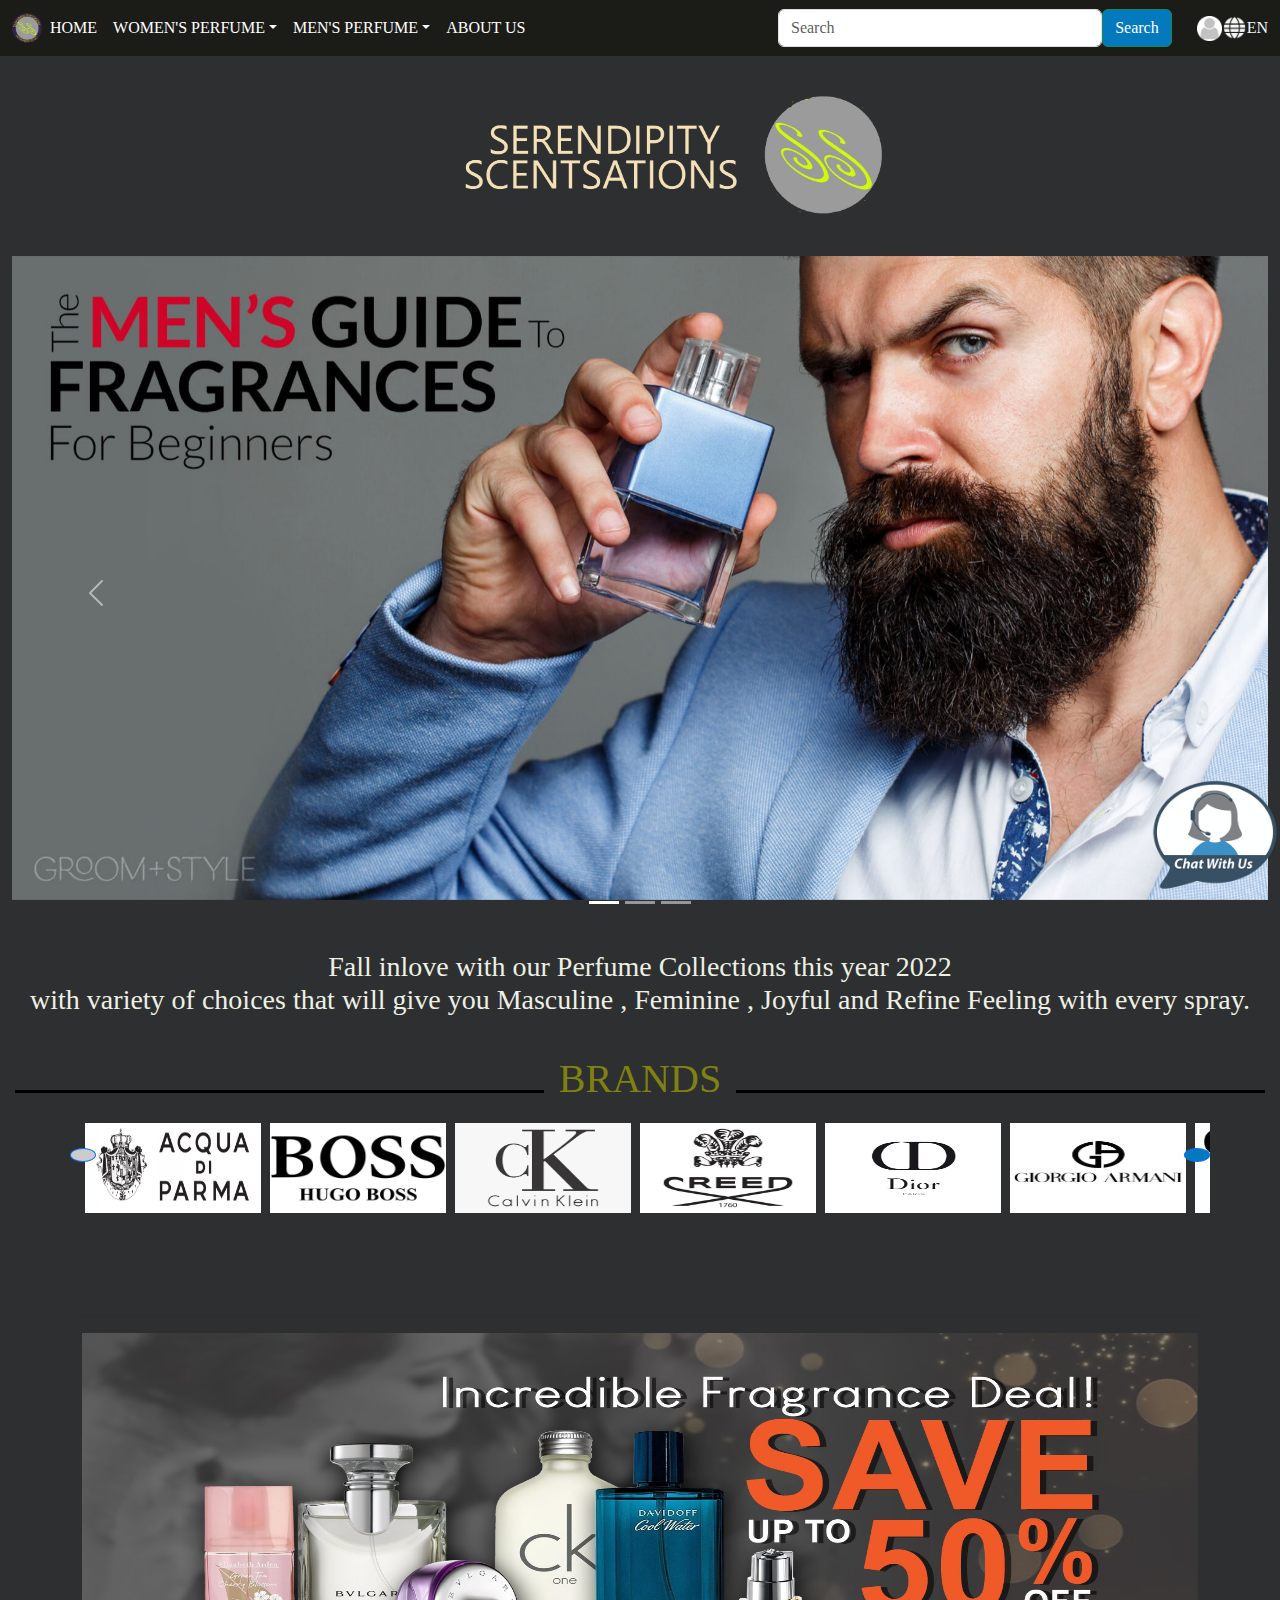
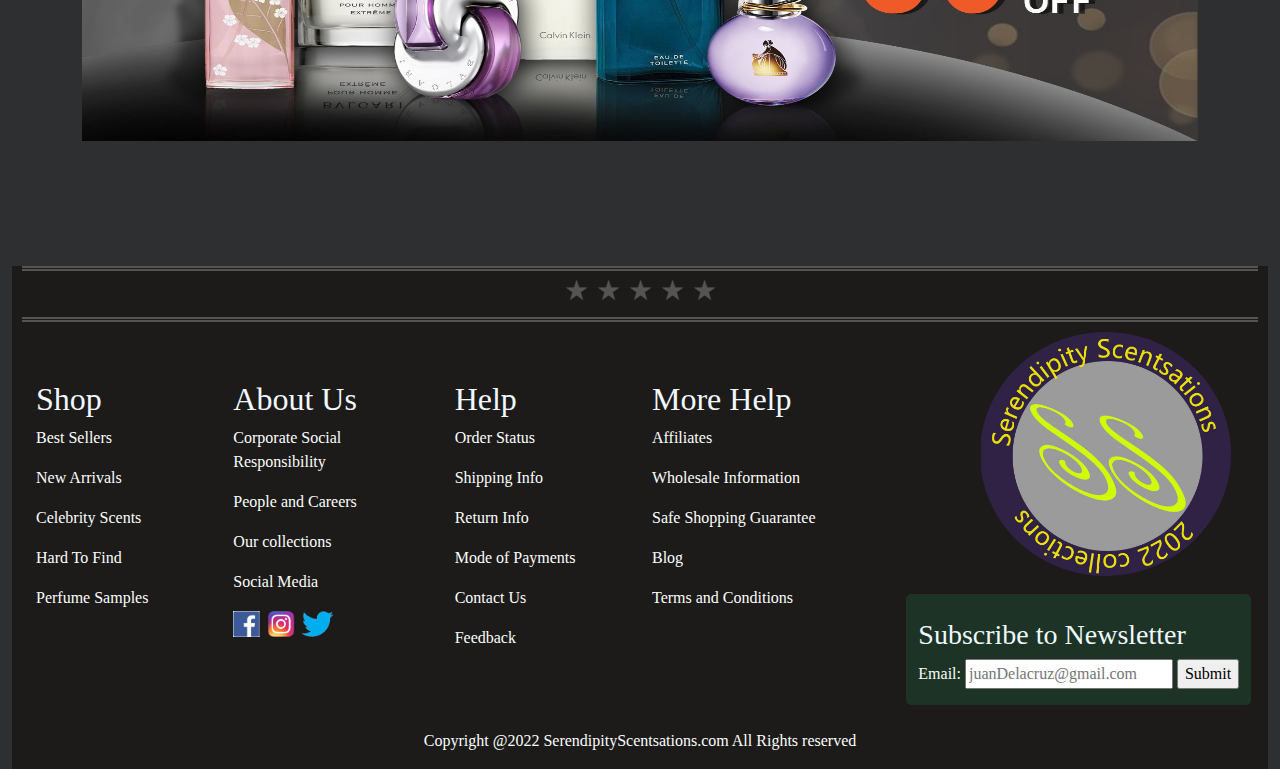
<file: index.html>
<!DOCTYPE html>
<html lang="en">
  <head>
    <meta charset="UTF-8" />
    <meta http-equiv="X-UA-Compatible" content="IE=edge" />
    <meta name="viewport" content="width=device-width,initial-scale=1.0" />
    <link rel="stylesheet" href="https://cdn.jsdelivr.net/npm/bootstrap@5.2.0/dist/css/bootstrap.min.css" />
    <link rel="icon" type="image/x-icon" href="main/pink.png" />
    <link rel="stylesheet" href="css/main.css">
    <link rel="stylesheet" href="css/mcarousel.css">
    <script src="https://ajax.googleapis.com/ajax/libs/jquery/3.6.0/jquery.min.js"></script>
    <script src="https://cdn.jsdelivr.net/npm/bootstrap@5.2.1/dist/js/bootstrap.bundle.min.js"></script>
    <script src="multicarousel.js"></script>
    <title>Serendipity Scentsations</title>
  </head>
  <body>
    <div>
      <nav class="navbar navbar-expand-lg navbar-light ">
        <div class="container-fluid">
          <a class="=navbar-brand">
            <img class="brandlogo" src="main/frontlogo.png" alt="brand">
          </a>
          <button class="navbar-toggler" type="button" data-bs-toggle="collapse" data-bs-target="#navbar-supported-content">
            <span class="#navbar-toggler-icon"></span>
          </button>
          <div class="collapse navbar-collapse" id="navbar-supported-content">
            <ul class="navbar-nav me-auto">
              <li class="new-item">
                <a class="nav-link">HOME</a>
              </li>
              <li class="nav-item dropdown">
                <a class="nav-link dropdown-toggle" href="#" id="navbar-dropdown" role="button" data-bs-toggle="dropdown">WOMEN'S PERFUME</a>
                <ul class="dropdown-menu">
                  <a class="dropdown-menu-item" href="women.html">Women's Perfume</a>
                </ul>
              </li>
              <li class="nav-item dropdown">
                <a class="nav-link dropdown-toggle" href="#" id="navbar-dropdown" role="button" data-bs-toggle="dropdown">MEN'S PERFUME</a>
                <ul class="dropdown-menu">
                  <a class="dropdown-menu-item" href="men.html">Men's Perfume</a>
                </ul>
              </li>
              <li class="nav-item active">
                <a class="nav-link" href="about.html">ABOUT US</a>
              </li>
            </ul>
            </ul>
          </div>
          <form class="d-flex col-lg-4 col-6">
            <input class="form-control" type="search" placeholder="Search" />
            <button class="btn btn-outline-success" type="submit"> Search </button>
          </form>
          <div>
            <img src="icon/login.png" width="25px">
          </div>
          <div>
            <img src="icon/lang.png" width="25px">
          </div>
          <div class="lang">
            <p2>EN</p2>
          </div>
        </div>
      </nav>
    </div>
    <div>
      <div class="container">
        <div class="row">
          <div class="col-lg-4"></div>
          <div class="col-lg-5">
            <img class="logo" src="main/L.png" alt="image">
          </div>
          <div class="col-lg-3"></div>
        </div>
      </div>
    </div>
    <div class="container-fluid pt-4">
      <div class="row">
        <div id="carousel-captions" class="carousel slide carousel-fade" data-bs-interval="3500" data-bs-ride="carousel">
          <div class="carousel-indicators">
            <button type="button" data-bs-target="#carousel-captions" data-bs-slide-to="0" class="active"></button>
            <button type="button" data-bs-target="#carousel-captions" data-bs-slide-to="1"></button>
            <button type="button" data-bs-target="#carousel-captions" data-bs-slide-to="2"></button>
          </div>
          <div class="carousel-inner">
            <div class="carousel-item active">
              <img class="c1" src="carousel/Banner3.jpg" alt="image" class="d-block w-100" />
            </div>
            <div class="carousel-item">
              <img class="c2" src="carousel/Gucci.jpg" alt="Gucci" class="d-block w-100" />
            </div>
            <div class="carousel-item">
              <img class="c3" src="carousel/Sauvage.png" alt="Sauvage" class="d-block w-100" />
            </div>
          </div>
          <button class="carousel-control-prev" type="button" data-bs-target="#carousel-captions" data-bs-slide="prev">
            <span class="carousel-control-prev-icon"></span>
            <span class="visually-hidden">Previous</span>
          </button>
          <button class="carousel-control-next" type="button" data-bs-target="#carousel-captions" data-bs-slide="next">
            <span class="carouse-control-next-icon"></span>
            <span class="visually-hidden">Next</span>
          </button>
        </div>
      </div>
    </div>
    <div>
      <h3 class="intro">Fall inlove with our Perfume Collections this year 2022 <br> with variety of choices that will give you Masculine , Feminine , Joyful and Refine Feeling with every spray. </h3>
    </div>
    <div class="hr-theme-slash-2">
      <div class="hr-line"></div>
      <div class="hr-icon">
        <h1 class="material-icons">BRANDS</h1>
      </div>
      <div class="hr-line"></div>
    </div>
    <div class="container">
      <div class="row">
        <div class="MultiCarousel" data-items="1,3,5,6" data-slide="1" id="MultiCarousel" data-interval="3500">
          <div class="MultiCarousel-inner">
            <div class="item">
              <img class="brand" src="brand/1.jpg" />
            </div>
            <div class="item">
              <img class="brand" src="brand/2.jpg" />
            </div>
            <div class="item">
              <img class="brand" src="brand/3.png" />
            </div>
            <div class="item">
              <img class="brand" src="brand/4.jpg" />
            </div>
            <div class="item">
              <img class="brand" src="brand/5.png" />
            </div>
            <div class="item">
              <img class="brand" src="brand/6.jpg" />
            </div>
            <div class="item">
              <img class="brand" src="brand/7.jpeg" />
            </div>
            <div class="item">
              <img class="brand" src="brand/8.jpg" />
            </div>
            <div class="item">
              <img class="brand" src="brand/9.png" />
            </div>
          </div>
          <button class="btn btn-primary leftLst"></button>
          <button class="btn btn-primary rightLst"></button>
        </div>
      </div>
      <div class="row">
        <div class="col-md-12 text-center">
          <br />
          <br />
          <br />
          <hr />
          <img class="deals" src="main/Deals.jpg" alt="image">
        </div>
      </div>
    </div>
    <div class="index">
      <a href="#">
        <img id="foo" src="icon/chat.png" width="130px">
      </a>
    </div>
    <footer>
      <div class="container-fluid">
        <div class="row">
          <div class="col-lg-12">
            <div class="tablefooter table-bordered">
              <div class="green-bg">
                <hr class="divider">
              </div>
              <div class="container-fluid">
                <div class="row">
                  <div class="col-lg-2 pt-5 p-4">
                    <h2>Shop </h2>
                    <p> Best Sellers </br>
                    </p>
                    <p> New Arrivals </br>
                    </p>
                    <p> Celebrity Scents </br>
                    </p>
                    <p> Hard To Find </br>
                    </p>
                    <p> Perfume Samples </br>
                    </p>
                  </div>
                  <div class="col-lg-2 pt-5">
                    <h2>About Us</h2>
                    <p> Corporate Social Responsibility </br>
                    </p>
                    <p> People and Careers </br>
                    </p>
                    <p> Our collections </br>
                    </p>
                    <p> Social Media </br>
                    </p>
                    <img src="icon/social.png" width="100px">
                  </div>
                  <div class="col-lg-2 pt-5 p-4">
                    <h2>Help</h2>
                    <p> Order Status </br>
                    </p>
                    <p> Shipping Info </br>
                    </p>
                    <p> Return Info </br>
                    </p>
                    <p> Mode of Payments </br>
                    </p>
                    <p> Contact Us </br>
                    </p>
                    <p> Feedback </br>
                    </p>
                  </div>
                  <div class="col-lg-2 pt-5">
                    <h2>More Help</h2>
                    <p> Affiliates </br>
                    </p>
                    <p> Wholesale Information </br>
                    </p>
                    <p> Safe Shopping Guarantee </br>
                    </p>
                    <p>Blog </br>
                    </p>
                    <p> Terms and Conditions </br>
                    </p>
                  </div>
                  <div class="col-lg-4 pb-4">
                    <img class="footerlogo" src="main/frontlogo.png" alt="image">
                    <div class="container-fluid">
                      <div class="row">
                        <div class="tablenewsletter table-bordered mt-3 ">
                          <div class="col-lg-12 pt-4 ">
                            <h3 class="sub">Subscribe to Newsletter</h3>
                            <form class="newsletter">
                              <p>Email: <input type="text" name="email" placeholder="juanDelacruz@gmail.com">
                                <input type="submit" name="submit" accept="submit" />
                                <br />
                              </p>
                            </form>
                          </div>
                        </div>
                      </div>
                    </div>
                  </div>
                  <p class="footer">Copyright @2022 SerendipityScentsations.com All Rights reserved</p>
                </div>
              </div>
            </div>
          </div>
        </div>
      </div>
    </footer>
  </body>
</html>
</file>
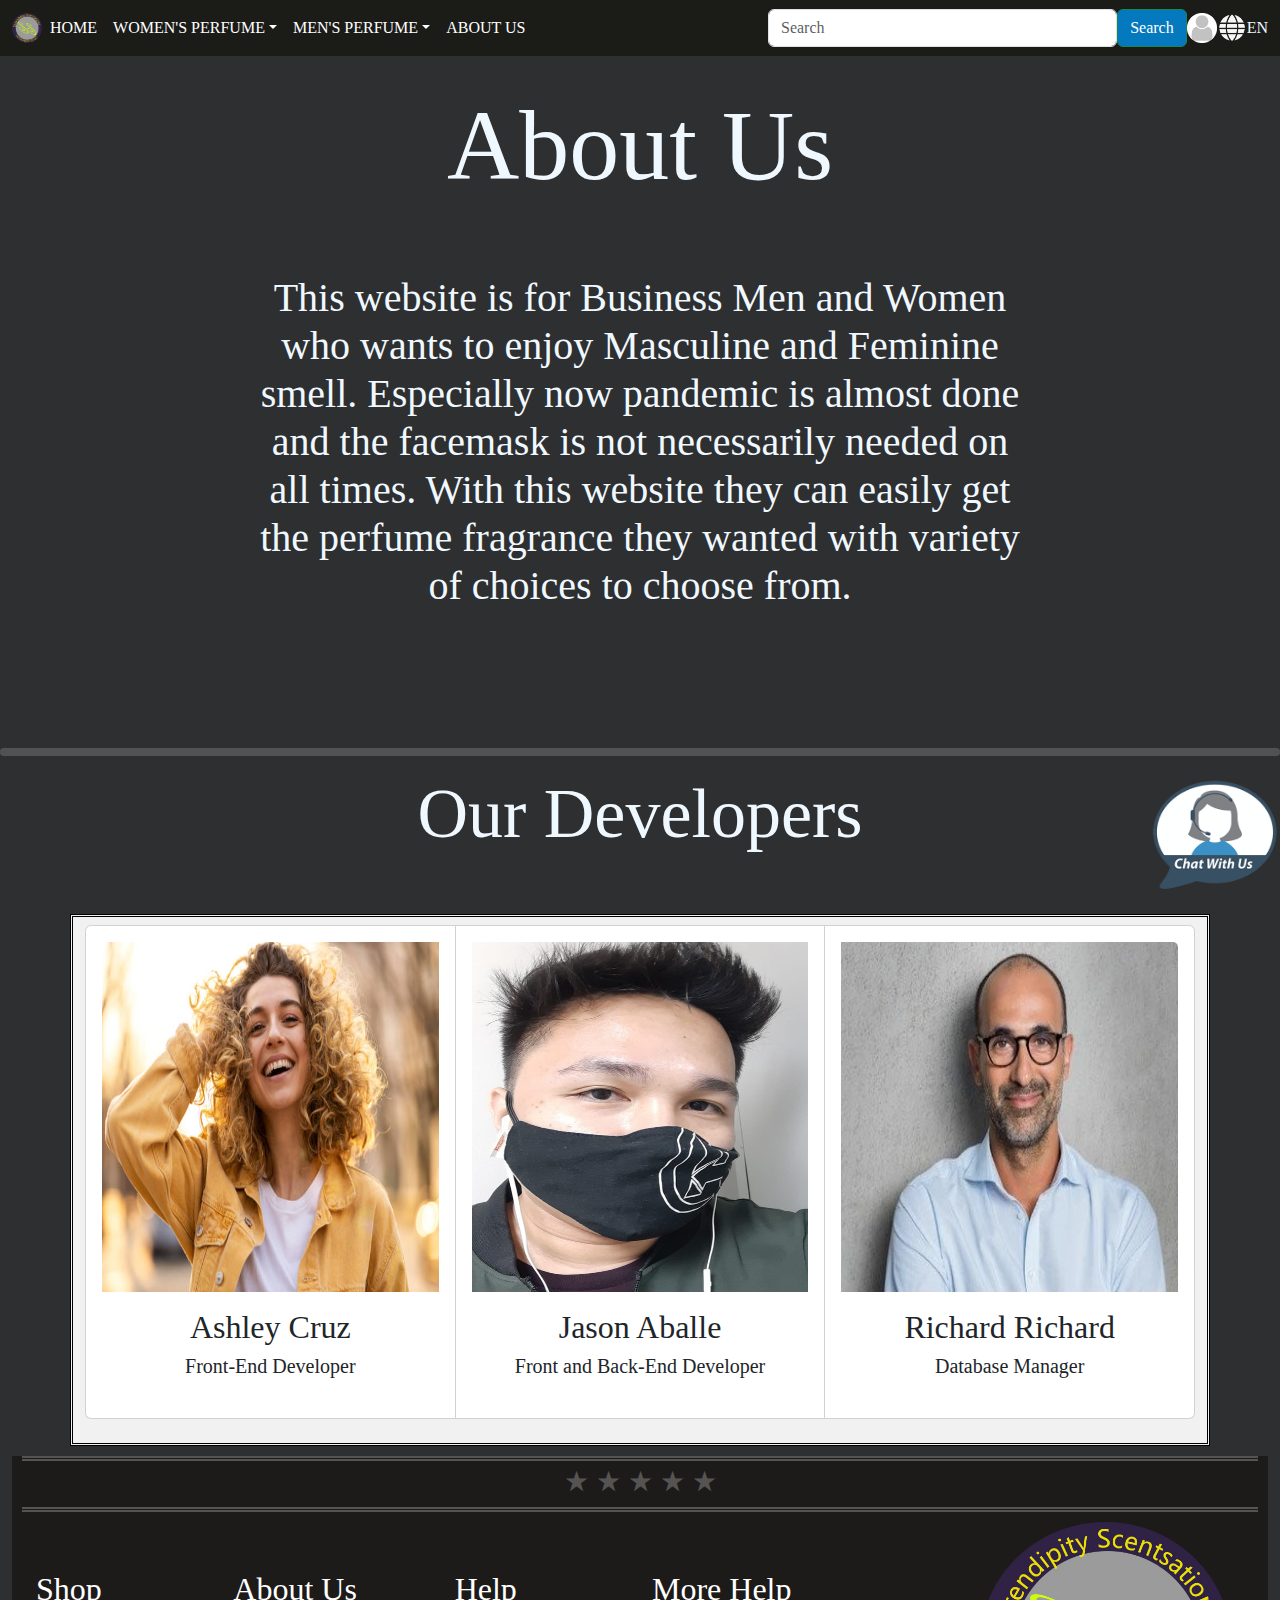
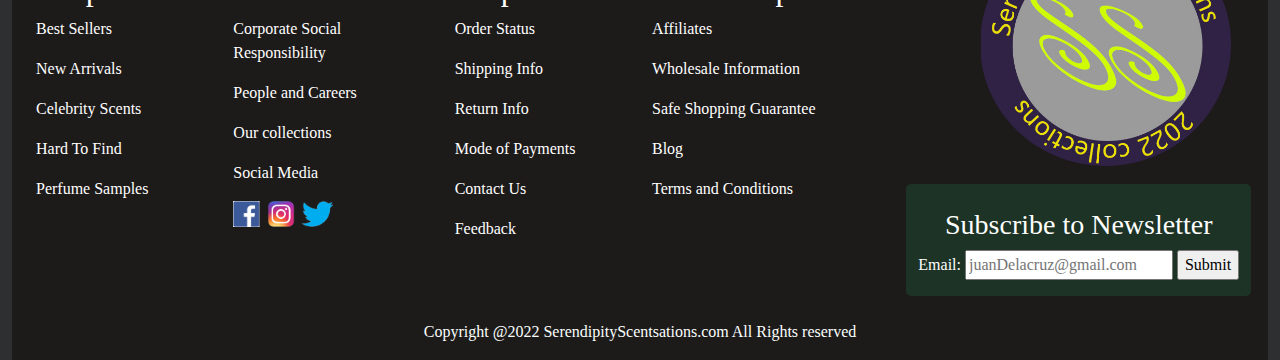
<file: about.html>
<!DOCTYPE html>
<html lang="en">
  <head>
    <meta charset="UTF-8" />
    <meta http-equiv="X-UA-Compatible" content="IE=edge" />
    <meta name="viewport" content="width=device-width,initial-scale=1.0" />
    <link rel="stylesheet" href="https://cdn.jsdelivr.net/npm/bootstrap@5.2.0/dist/css/bootstrap.min.css" />
    <link rel="icon" type="image/x-icon" href="main/pink.png" />
    <link rel="stylesheet" href="css/about.css">
    <script src="https://ajax.googleapis.com/ajax/libs/jquery/3.6.0/jquery.min.js"></script>
    <script src="https://cdn.jsdelivr.net/npm/bootstrap@5.2.1/dist/js/bootstrap.bundle.min.js"></script>
    <script src="multicarousel.js"></script>
    <title>About Us</title>
  </head>
  <body>
    <div>
      <nav class="navbar navbar-expand-lg navbar-light ">
        <div class="container-fluid">
          <a class="=navbar-brand">
            <img class="brandlogo" src="main/frontlogo.png" alt="brand">
          </a>
          <button class="navbar-toggler" type="button" data-bs-toggle="collapse" data-bs-target="#navbar-supported-content">
            <span class="#navbar-toggler-icon"></span>
          </button>
          <div class="collapse navbar-collapse" id="navbar-supported-content">
            <ul class="navbar-nav me-auto">
              <li class="new-item">
                <a class="nav-link" href="index.html">HOME</a>
              </li>
              <li class="nav-item dropdown">
                <a class="nav-link dropdown-toggle" href="#" id="navbar-dropdown" role="button" data-bs-toggle="dropdown">WOMEN'S PERFUME</a>
                <ul class="dropdown-menu">
                  <a class="dropdown-menu-item" href="women.html">Women's Perfume</a>
                </ul>
              </li>
              <li class="nav-item dropdown">
                <a class="nav-link dropdown-toggle" href="#" id="navbar-dropdown" role="button" data-bs-toggle="dropdown">MEN'S PERFUME</a>
                <ul class="dropdown-menu">
                  <a class="dropdown-menu-item" href="men.html">Men's Perfume</a>
                </ul>
              </li>
              <li class="nav-item active">
                <a class="nav-link" href="about.html">ABOUT US</a>
              </li>
            </ul>
          </div>
          <form class="d-flex col-lg-4 col-6">
            <input class="form-control" type="search" placeholder="Search" />
            <button class="btn btn-outline-success" type="submit"> Search </button>
          </form>
          <div>
            <img src="icon/login.png" width="30px">
          </div>
          <div>
            <img src="icon/lang.png" width="30px">
          </div>
          <div class="lang">
            <p2>EN</p2>
          </div>
        </div>
      </nav>
    </div>
    <div class="container-fluid">
      <div class="row">
        <div class="col-12">
          <h1 class="aboutus">About Us</h1>
      </div>
    </div>
      <div class="row">
        <div class="col-2"></div>
        <div class="col-lg-8">
          <h1 class="defineaboutus">This website is for Business Men and Women who wants to enjoy Masculine and Feminine smell. Especially now pandemic is almost done and the facemask is not necessarily needed on all times.
            With this website they can easily get the perfume fragrance they wanted with variety of choices to choose from.
          </h1>
        </div>
        <div class="col-lg-2"></div>
      </div>
    </div>
    <div>
      <a href="#">
        <img id="foo" src="icon/chat.png" width="130px">
      </a>
    </div>
    <div>
      <hr class="rounded">
      <h1 class="developers">Our Developers</h1>
    </div> 
    <div class="container pt-2 pb-4 text-black width:100% " ;>
      <div class="row">
        <div class="card-group">
          <div class="card">
            <img class="card-img-top" src="about/ashley.jpg" alt="Card image cap">
            <div class="card-body">
              <h2 class="card-title">Ashley Cruz</h2>
              <h5>Front-End Developer</h5>
            </div>
          </div>
          <div class="card">
            <img class="card-img-top" src="about/jason.jpg" alt="Card image cap">
            <div class="card-body">
              <h2 class="card-title">Jason Aballe</h2>
              <h5>Front and Back-End Developer</h5>
            </div>
          </div>
          <div class="card">
            <img class="card-img-top" src="about/richard.jpg" alt="Card image cap">
            <div class="card-body">
              <h2 class="card-title">Richard Richard</h2>
              <h5>Database Manager</h5>
            </div>
          </div>
        </div>
      </div>
    </div>
    <footer>
      <div class="container-fluid">
        <div class="row">
          <div class="col-lg-12">
            <div class="tablefooter table-bordered">
              <div class="green-bg">
                <hr class="divider">
              </div>
              <div class="container-fluid">
                <div class="row">
                  <div class="col-lg-2 pt-5 p-4">
                    <h2>Shop </h2>
                    <p> Best Sellers </br>
                    </p>
                    <p> New Arrivals </br>
                    </p>
                    <p> Celebrity Scents </br>
                    </p>
                    <p> Hard To Find </br>
                    </p>
                    <p> Perfume Samples </br>
                    </p>
                  </div>
                  <div class="col-lg-2 pt-5">
                    <h2>About Us</h2>
                    <p> Corporate Social Responsibility </br>
                    </p>
                    <p> People and Careers </br>
                    </p>
                    <p> Our collections </br>
                    </p>
                    <p> Social Media </br>
                    </p>
                    <img src="icon/social.png" width="100px">
                  </div>
                  <div class="col-lg-2 pt-5 p-4">
                    <h2>Help</h2>
                    <p> Order Status </br>
                    </p>
                    <p> Shipping Info </br>
                    </p>
                    <p> Return Info </br>
                    </p>
                    <p> Mode of Payments </br>
                    </p>
                    <p> Contact Us </br>
                    </p>
                    <p> Feedback </br>
                    </p>
                  </div>
                  <div class="col-lg-2 pt-5">
                    <h2>More Help</h2>
                    <p> Affiliates </br>
                    </p>
                    <p> Wholesale Information </br>
                    </p>
                    <p> Safe Shopping Guarantee </br>
                    </p>
                    <p>Blog </br>
                    </p>
                    <p> Terms and Conditions </br>
                    </p>
                  </div><div class="col-lg-4 pb-4">
                    <img class="footerlogo" src="main/frontlogo.png">
                    <div class="container-fluid">
                      <div class="row">
                        <div class="tablenewsletter table-bordered mt-3 ">
                          <div class="col-lg-12 pt-4 ">
                            <h3 class="sub">Subscribe to Newsletter</h3>
                            <form class="newsletter">
                              <p>Email: <input type="text" name="email" placeholder="juanDelacruz@gmail.com">
                                <input type="submit" name="submit" accept="submit" />
                                <br />
                              </p>
                            </form>
                          </div>
                        </div>
                      </div>
                    </div>
                  </div>
                  <p class="footer">Copyright @2022 SerendipityScentsations.com All Rights reserved</p>
                </div>
              </div>
            </div>
          </div>
        </div>
      </div>
    </footer>
  </body>
</html>
</file>
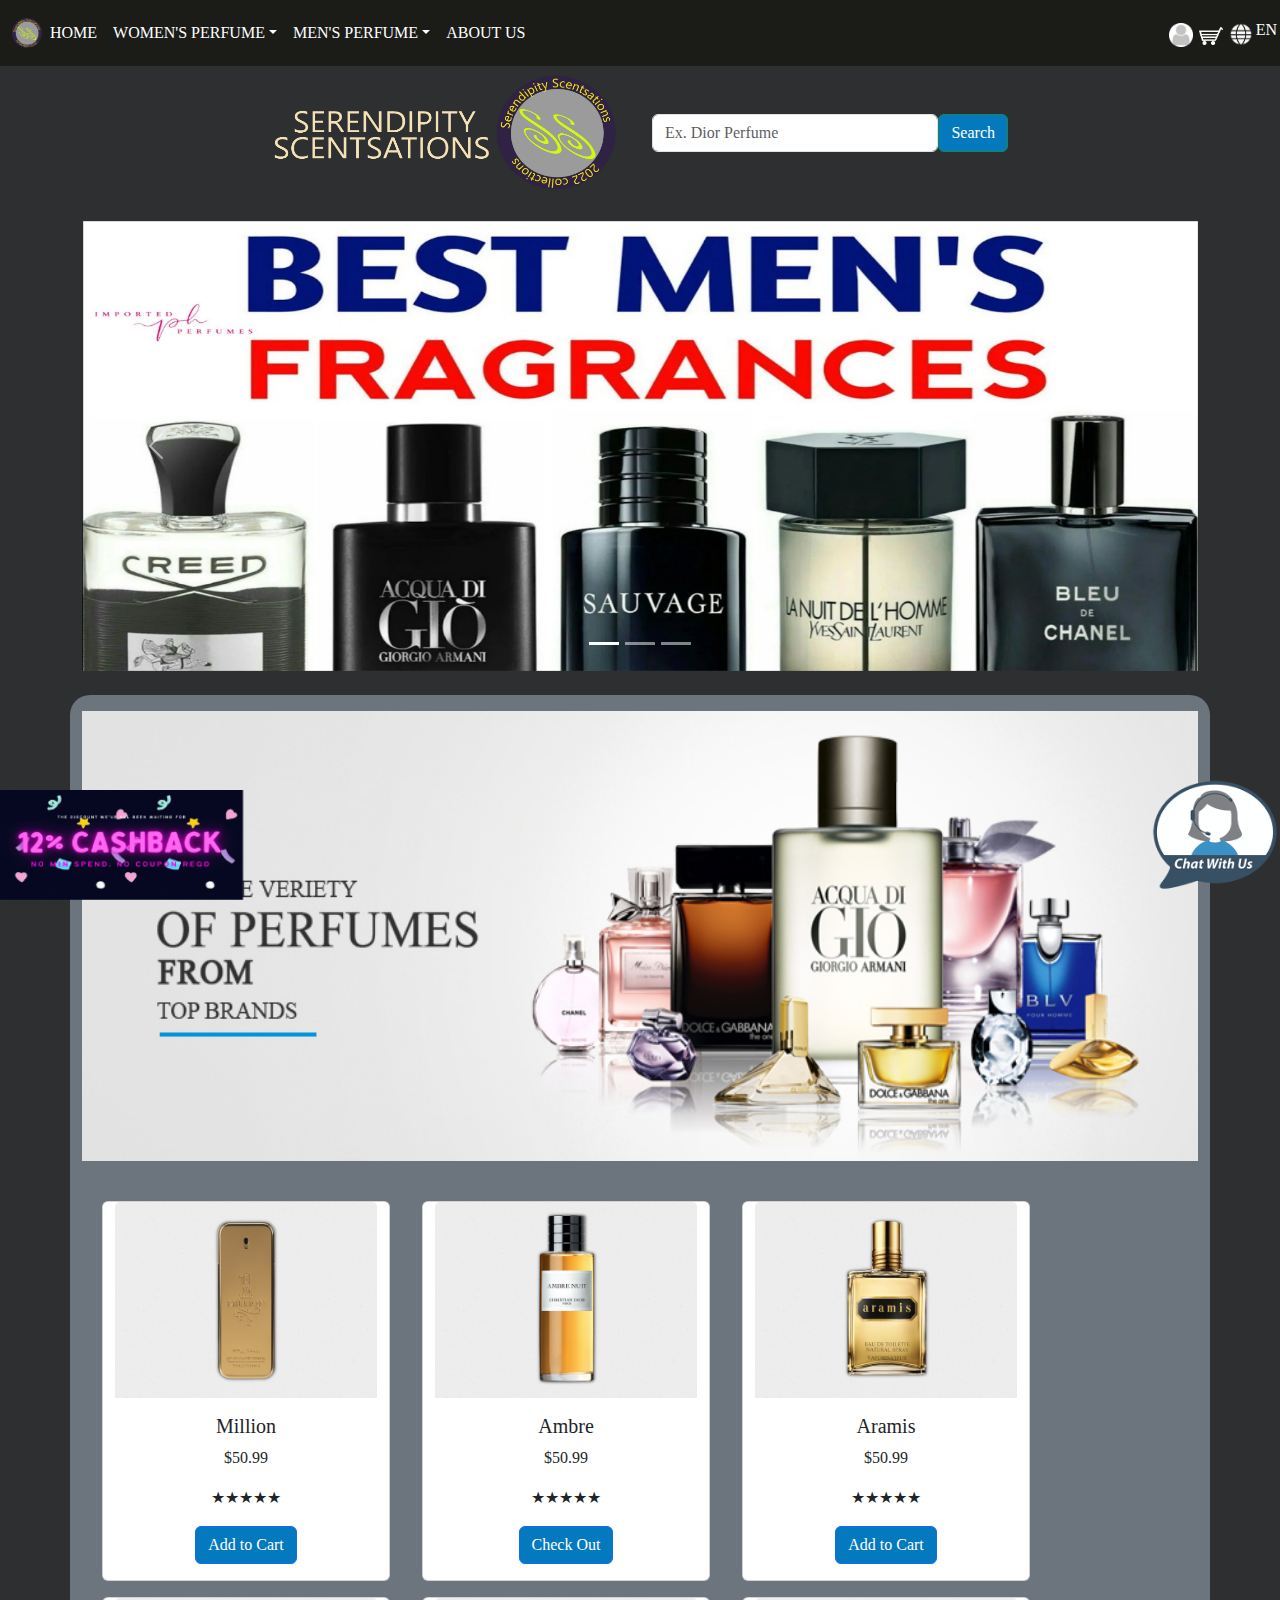
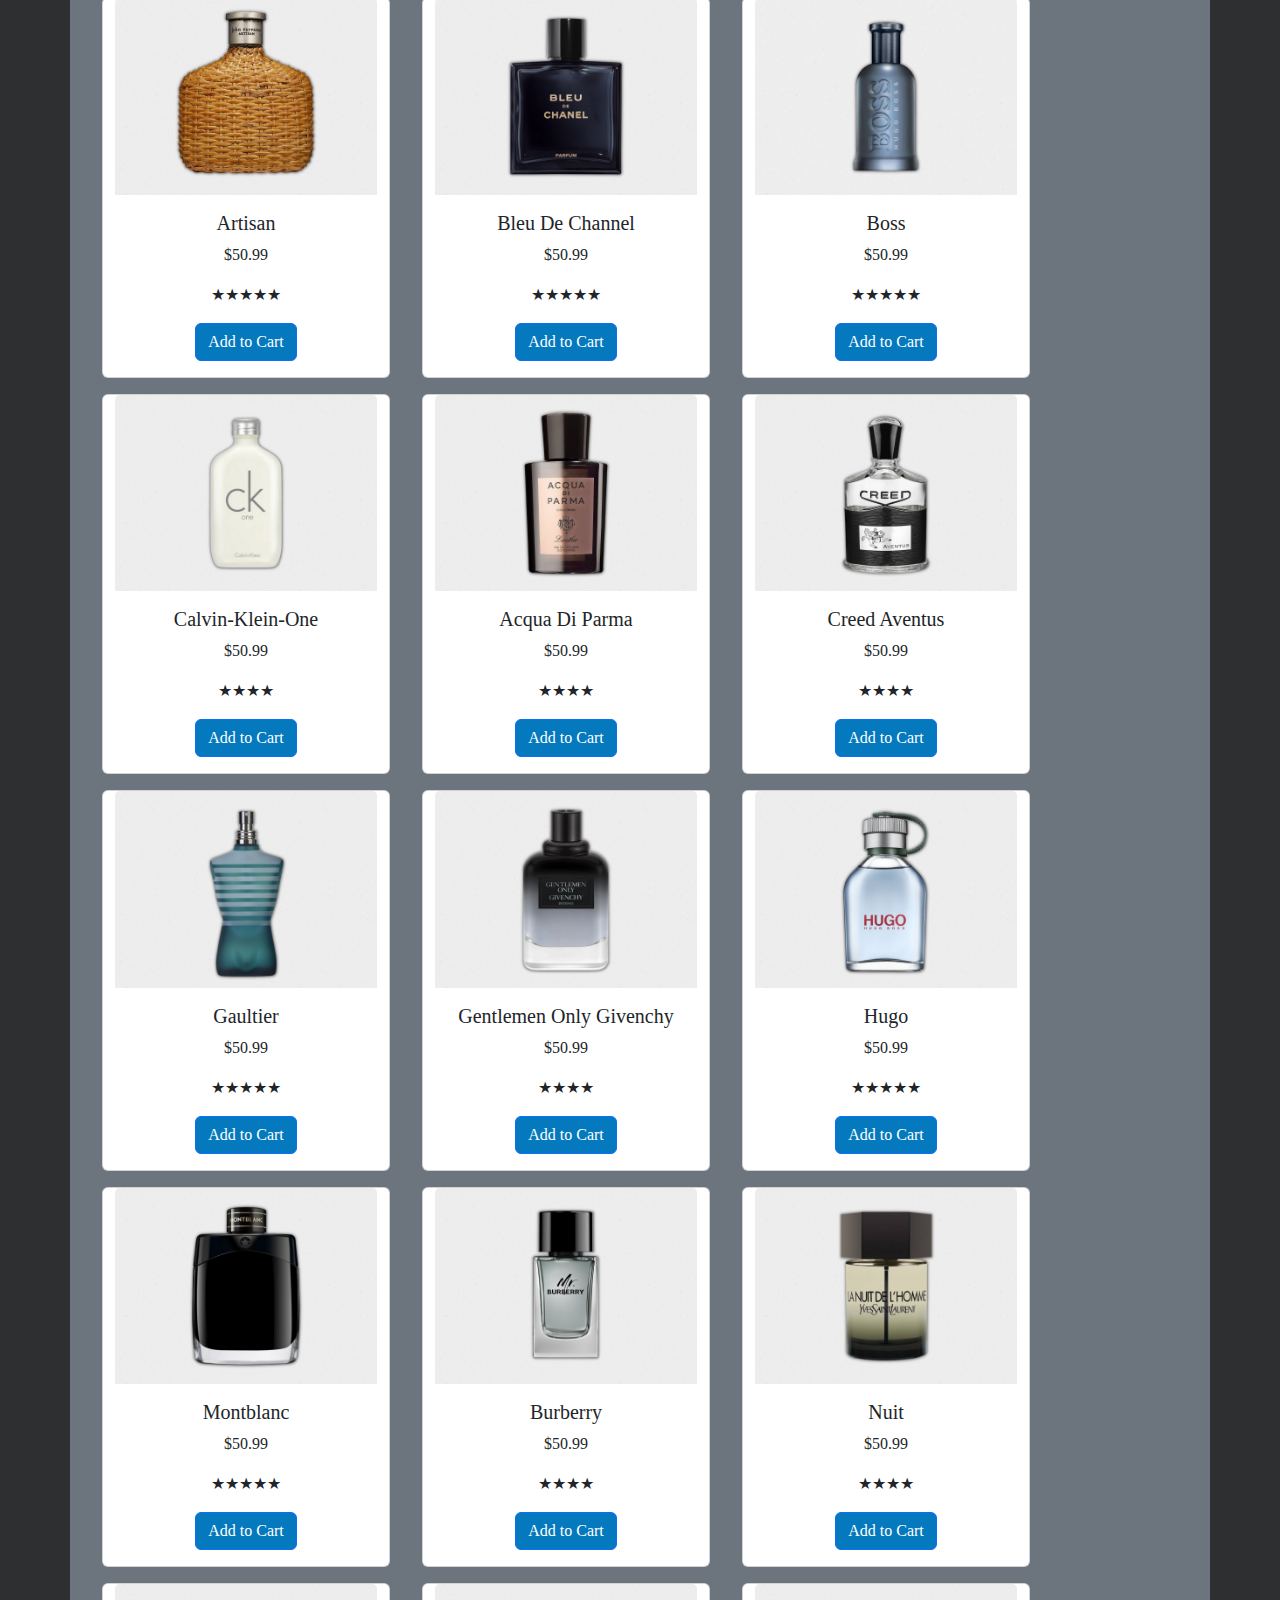
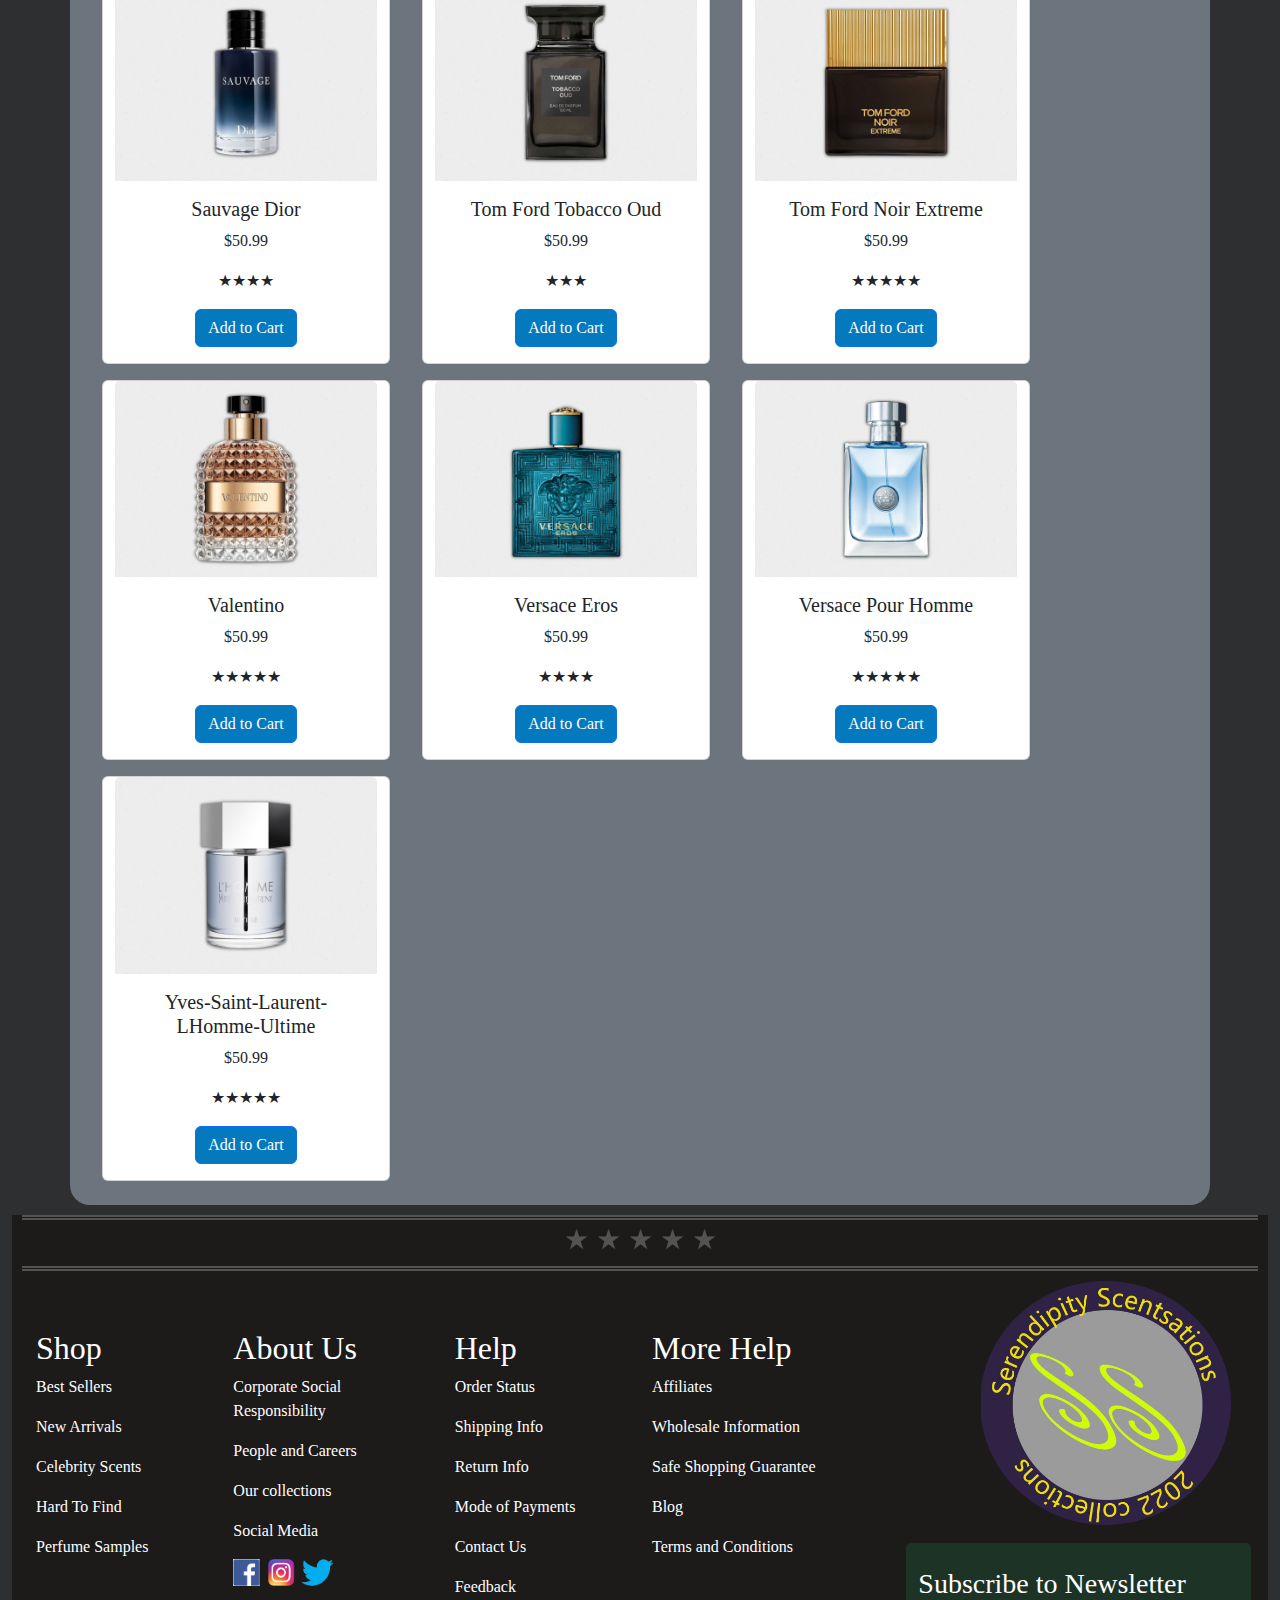
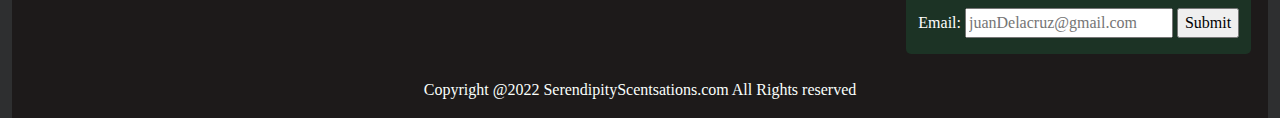
<file: men.html>
<!DOCTYPE html>
<html lang="en">
  <head>
    <meta charset="UTF-8" />
    <meta http-equiv="X-UA-Compatible" content="IE=edge" />
    <meta name="viewport" content="width=device-width,initial-scale=1.0" />
    <link rel="stylesheet" href="https://cdn.jsdelivr.net/npm/bootstrap@5.2.0/dist/css/bootstrap.min.css" />
    <link rel="icon" type="image/x-icon" href="main/pink.png" />
    <link rel="stylesheet" href="css/men.css">
    <script src="https://ajax.googleapis.com/ajax/libs/jquery/3.6.0/jquery.min.js"></script>
    <script src="https://cdn.jsdelivr.net/npm/bootstrap@5.2.1/dist/js/bootstrap.bundle.min.js"></script>
    <title>Men's Perfume</title>
  </head>
  <body>
    <div>
      <nav class="navbar navbar-expand-lg navbar-light ">
        <div class="container-fluid">
          <a class="=navbar-brand">
            <img class="brandlogo" src="main/frontlogo.png" alt="brand">
          </a>
          <button class="navbar-toggler" type="button" data-bs-toggle="collapse" data-bs-target="#navbar-supported-content">
            <span class="#navbar-toggler-icon"></span>
          </button>
          <div class="collapse navbar-collapse" id="navbar-supported-content">
            <ul class="navbar-nav me-auto">
              <li class="nav-item active">
                <a class="nav-link" href="index.html">HOME</a>
              </li>
              <li class="nav-item dropdown">
                <a class="nav-link dropdown-toggle" href="#" id="navbar-dropdown" role="button" data-bs-toggle="dropdown">WOMEN'S PERFUME</a>
                <ul class="dropdown-menu">
                  <a class="dropdown-menu-item" href="women.html">Women's Perfume</a>
                </ul>
              </li>
              <li class="nav-item dropdown">
                <a class="nav-link dropdown-toggle" href="#" id="navbar-dropdown" role="button" data-bs-toggle="dropdown">MEN'S PERFUME</a>
                <ul class="dropdown-menu">
                  <a class="dropdown-menu-item" href="men.html">Men's Perfume</a>
                </ul>
              </li>
              <li class="nav-item active">
                <a class="nav-link" href="about.html">ABOUT US</a>
              </li>
            </ul>
          </div>
        </div>
        <div>
          <img class="icon" src="icon/login.png" width="30px">
        </div>
        <div>
          <img class="icon" src="icon/cart.png" width="30px">
        </div>
        <div>
          <img class="icon" src="icon/lang.png" width="30px">
        </div>
        <div class="lang">
          <p>EN</p>
        </div>
      </nav>
    </div>
    <div class="container">
      <div class="row">
        <div class="col-lg-2 pt-4"></div>
        <div class="col-lg-4 pt-2 ">
          <img class="logo" src="main/Logo.png">
        </div>
        <div class="col-lg-4 pt-5">
          <form class="d-flex">
            <input class="form-control" type="search" placeholder="Ex. Dior Perfume" />
            <button class="btn btn-outline-success" type="submit"> Search </button>
          </form>
        </div>
        <div class="col-lg-2 pt-4"></div>
      </div>
    </div>
    <div class="container pt-4 pb-4">
      <div class="row">
        <div id="carousel-captions" class="carousel slide" data-bs-interval="3500" data-bs-ride="carousel">
          <div class="carousel-indicators">
            <button type="button" data-bs-target="#carousel-captions" data-bs-slide-to="0" class="active"></button>
            <button type="button" data-bs-target="#carousel-captions" data-bs-slide-to="1"></button>
            <button type="button" data-bs-target="#carousel-captions" data-bs-slide-to="2"></button>
          </div>
          <div class="carousel-inner">
            <div class="carousel-item active">
              <img class="c1" src="carousel/Perfumes.jpg" class="d-block w-100" alt="Image" />
            </div>
            <div class="carousel-item">
              <img class="c2" src="carousel/Defy.jpg" class="d-block w-100" alt="Image" />
            </div>
            <div class="carousel-item">
              <img class="c3" src="carousel/Sauvage.png" class="d-block w-100" alt="Image" />
            </div>
          </div>
          <button class="carousel-control-prev" type="button" data-bs-target="#carousel-captions" data-bs-slide="prev">
            <span class="carousel-control-prev-icon"></span>
            <span class="visually-hidden">Previous</span>
          </button>
          <button class="carousel-control-next" type="button" data-bs-target="#carousel-captions" data-bs-slide="next">
            <span class="carouse-control-next-icon"></span>
            <span class="visually-hidden">Next</span>
          </button>
        </div>
      </div>
    </div>
    <div>
      <div class="container pt-2 pb-4 bg-secondary text-black width:100% " ;>
        <div class="row">
          <div class="col-lg-12 pb-4 mt-2">
            <div class="card-body text-success">
              <img class="banner1" src="main/pbanner.jpg">
            </div>
          </div>
          <div class="card mt-3">
            <img class="card-img-top" src="men/Million.jpg" alt="image">
            <div class="card-body">
              <h5 class="card-title">Million</h5>
              <div class="col text-center">
                <p>$50.99</p>
                <p>★★★★★</p>
                <a href="#" class="btn btn-primary">Add to Cart</a>
              </div>
            </div>
          </div>
          <div class="card mt-3">
            <img class="card-img-top" src="men/Ambre.jpg" alt="image">
            <div class="card-body">
              <h5 class="card-title">Ambre</h5>
              <div class="col text-center">
                <p>$50.99</p>
                <p>★★★★★</p>
                <a href="#" class="btn btn-primary">Check Out</a>
              </div>
            </div>
          </div>
          <div class="card mt-3">
            <img class="card-img-top" src="men/aramis.jpg" alt="image">
            <div class="card-body">
              <h5 class="card-title">Aramis</h5>
              <div class="col text-center">
                <p>$50.99</p>
                <p>★★★★★</p>
                <a href="#" class="btn btn-primary">Add to Cart</a>
              </div>
            </div>
          </div>
          <div class="card mt-3">
            <img class="card-img-top" src="men/Artisan.jpg" alt="image">
            <div class="card-body">
              <h5 class="card-title">Artisan</h5>
              <div class="col text-center">
                <p>$50.99</p>
                <p>★★★★★</p>
                <a href="#" class="btn btn-primary">Add to Cart</a>
              </div>
            </div>
          </div>
          <div class="card mt-3">
            <img class="card-img-top" src="men/Bleu.jpg" alt="image">
            <div class="card-body">
              <h5 class="card-title">Bleu De Channel</h5>
              <div class="col text-center">
                <p>$50.99</p>
                <p>★★★★★</p>
                <a href="#" class="btn btn-primary">Add to Cart</a>
              </div>
            </div>
          </div>
          <div class="card mt-3">
            <img class="card-img-top" src="men/BOSS.jpg" alt="image">
            <div class="card-body">
              <h5 class="card-title">Boss</h5>
              <div class="col text-center">
                <p>$50.99</p>
                <p>★★★★★</p>
                <a href="#" class="btn btn-primary">Add to Cart</a>
              </div>
            </div>
          </div>
          <div class="card mt-3">
            <img class="card-img-top" src="men/CK.jpg" alt="image">
            <div class="card-body">
              <h5 class="card-title">Calvin-Klein-One</h5>
              <div class="col text-center">
                <p>$50.99</p>
                <p>★★★★</p>
                <a href="#" class="btn btn-primary">Add to Cart</a>
              </div>
            </div>
          </div>
          <div class="card mt-3">
            <img class="card-img-top" src="men/Colonia.jpg" alt="image">
            <div class="card-body">
              <h5 class="card-title">Acqua Di Parma</h5>
              <div class="col text-center">
                <p>$50.99</p>
                <p>★★★★</p>
                <a href="#" class="btn btn-primary">Add to Cart</a>
              </div>
            </div>
          </div>
          <div class="card mt-3">
            <img class="card-img-top" src="men/ezgif.jpg" alt="image">
            <div class="card-body">
              <h5 class="card-title">Creed Aventus</h5>
              <div class="col text-center">
                <p>$50.99</p>
                <p>★★★★</p>
                <a href="#" class="btn btn-primary">Add to Cart</a>
              </div>
            </div>
          </div>
          <div class="card mt-3">
            <img class="card-img-top" src="men/Gaultier.jpg" alt="image">
            <div class="card-body">
              <h5 class="card-title">Gaultier</h5>
              <div class="col text-center">
                <p>$50.99</p>
                <p>★★★★★</p>
                <a href="#" class="btn btn-primary">Add to Cart</a>
              </div>
            </div>
          </div>
          <div class="card mt-3">
            <img class="card-img-top" src="men/Gentlemen.jpg" alt="image">
            <div class="card-body">
              <h5 class="card-title">Gentlemen Only Givenchy</h5>
              <div class="col text-center">
                <p>$50.99</p>
                <p>★★★★</p>
                <a href="#" class="btn btn-primary">Add to Cart</a>
              </div>
            </div>
          </div>
          <div class="card mt-3">
            <img class="card-img-top" src="men/Hugo.jpg" alt="image">
            <div class="card-body">
              <h5 class="card-title">Hugo</h5>
              <div class="col text-center">
                <p>$50.99</p>
                <p>★★★★★</p>
                <a href="#" class="btn btn-primary">Add to Cart</a>
              </div>
            </div>
          </div>
          <div class="card mt-3">
            <img class="card-img-top" src="men/Montblanc.jpg" alt="image">
            <div class="card-body">
              <h5 class="card-title">Montblanc</h5>
              <div class="col text-center">
                <p>$50.99</p>
                <p>★★★★★</p>
                <a href="#" class="btn btn-primary">Add to Cart</a>
              </div>
            </div>
          </div>
          <div class="card mt-3">
            <img class="card-img-top" src="men/Mr-Burberry.jpg" alt="image">
            <div class="card-body">
              <h5 class="card-title">Burberry</h5>
              <div class="col text-center">
                <p>$50.99</p>
                <p>★★★★</p>
                <a href="#" class="btn btn-primary">Add to Cart</a>
              </div>
            </div>
          </div>
          <div class="card mt-3">
            <img class="card-img-top" src="men/Nuit.jpg" alt="image">
            <div class="card-body">
              <h5 class="card-title">Nuit</h5>
              <div class="col text-center">
                <p>$50.99</p>
                <p>★★★★</p>
                <a href="#" class="btn btn-primary">Add to Cart</a>
              </div>
            </div>
          </div>
          <div class="card mt-3">
            <img class="card-img-top" src="men/Sauvage-by-Dior.jpg" alt="image">
            <div class="card-body">
              <h5 class="card-title">Sauvage Dior</h5>
              <div class="col text-center">
                <p>$50.99</p>
                <p>★★★★</p>
                <a href="#" class="btn btn-primary">Add to Cart</a>
              </div>
            </div>
          </div>
          <div class="card mt-3">
            <img class="card-img-top" src="men/Tobacco Oud by Tom Ford.jpg" alt="image">
            <div class="card-body">
              <h5 class="card-title">Tom Ford Tobacco Oud </h5>
              <div class="col text-center">
                <p>$50.99</p>
                <p>★★★</p>
                <a href="#" class="btn btn-primary">Add to Cart</a>
              </div>
            </div>
          </div>
          <div class="card mt-3">
            <img class="card-img-top" src="men/Tom-Ford-Noir-Extreme.jpg" alt="image">
            <div class="card-body">
              <h5 class="card-title">Tom Ford Noir Extreme</h5>
              <div class="col text-center">
                <p>$50.99</p>
                <p>★★★★★</p>
                <a href="#" class="btn btn-primary">Add to Cart</a>
              </div>
            </div>
          </div>
          <div class="card mt-3">
            <img class="card-img-top" src="men/Uomo-by-Valentino.jpg" alt="image">
            <div class="card-body">
              <h5 class="card-title">Valentino</h5>
              <div class="col text-center">
                <p>$50.99</p>
                <p>★★★★★</p>
                <a href="#" class="btn btn-primary">Add to Cart</a>
              </div>
            </div>
          </div>
          <div class="card mt-3">
            <img class="card-img-top" src="men/Versace-Eros.jpg" alt="image">
            <div class="card-body">
              <h5 class="card-title">Versace Eros</h5>
              <div class="col text-center">
                <p>$50.99</p>
                <p>★★★★</p>
                <a href="#" class="btn btn-primary">Add to Cart</a>
              </div>
            </div>
          </div>
          <div class="card mt-3">
            <img class="card-img-top" src="men/Versace-Pour-Homme-by-Versace.jpg" alt="image">
            <div class="card-body">
              <h5 class="card-title">Versace Pour Homme</h5>
              <div class="col text-center">
                <p>$50.99</p>
                <p>★★★★★</p>
                <a href="#" class="btn btn-primary">Add to Cart</a>
              </div>
            </div>
          </div>
          <div class="card mt-3">
            <img class="card-img-top" src="men/Yves-Saint-Laurent-LHomme-Ultime.jpg" alt="image">
            <div class="card-body">
              <h5 class="card-title">Yves-Saint-Laurent-LHomme-Ultime</h5>
              <div class="col text-center">
                <p>$50.99</p>
                <p>★★★★★</p>
                <a href="#" class="btn btn-primary">Add to Cart</a>
              </div>
            </div>
          </div>
        </div>
      </div>
    </div>
    <div class="fixed-bottom">
      <a href="#">
        <img class="promo" src="main/Gif.gif">
      </a>
    </div>
    <div>
      <a href="#">
        <img id="foo" src="icon/chat.png" width="130px">
      </a>
    </div>
    <footer>
      <div class="container-fluid">
        <div class="row">
          <div class="col-lg-12">
            <div class="tablefooter table-bordered">
              <div class="green-bg">
                <hr class="divider">
              </div>
              <div class="container-fluid">
                <div class="row">
                  <div class="col-lg-2 pt-5 p-4">
                    <h2>Shop </h2>
                    <p> Best Sellers </br>
                    </p>
                    <p> New Arrivals </br>
                    </p>
                    <p> Celebrity Scents </br>
                    </p>
                    <p> Hard To Find </br>
                    </p>
                    <p> Perfume Samples </br>
                    </p>
                  </div>
                  <div class="col-lg-2 pt-5">
                    <h2>About Us</h2>
                    <p> Corporate Social Responsibility </br>
                    </p>
                    <p> People and Careers </br>
                    </p>
                    <p> Our collections </br>
                    </p>
                    <p> Social Media </br>
                    </p>
                    <img src="icon/social.png" width="100px">
                  </div>
                  <div class="col-lg-2 pt-5 p-4">
                    <h2>Help</h2>
                    <p> Order Status </br>
                    </p>
                    <p> Shipping Info </br>
                    </p>
                    <p> Return Info </br>
                    </p>
                    <p> Mode of Payments </br>
                    </p>
                    <p> Contact Us </br>
                    </p>
                    <p> Feedback </br>
                    </p>
                  </div>
                  <div class="col-lg-2 pt-5">
                    <h2>More Help</h2>
                    <p> Affiliates </br>
                    </p>
                    <p> Wholesale Information </br>
                    </p>
                    <p> Safe Shopping Guarantee </br>
                    </p>
                    <p>Blog </br>
                    </p>
                    <p> Terms and Conditions </br>
                    </p>
                  </div>
                  <div class="col-lg-4 pb-4">
                    <img class="footerlogo" src="main/frontlogo.png">
                    <div class="container-fluid">
                      <div class="row">
                        <div class="tablenewsletter table-bordered mt-3 ">
                          <div class="col-lg-12 pt-4 ">
                            <h3 class="sub">Subscribe to Newsletter</h3>
                            <form class="newsletter">
                              <p> Email: <input type="text" name="email" placeholder="juanDelacruz@gmail.com">
                                <input type="submit" name="submit" accept="submit" />
                                <br />
                              </p>
                            </form>
                          </div>
                        </div>
                      </div>
                    </div>
                  </div>
                  <p class="footer">Copyright @2022 SerendipityScentsations.com All Rights reserved</p>
                </div>
              </div>
            </div>
          </div>
        </div>
      </div>
    </footer>
  </body>
</html>
</file>
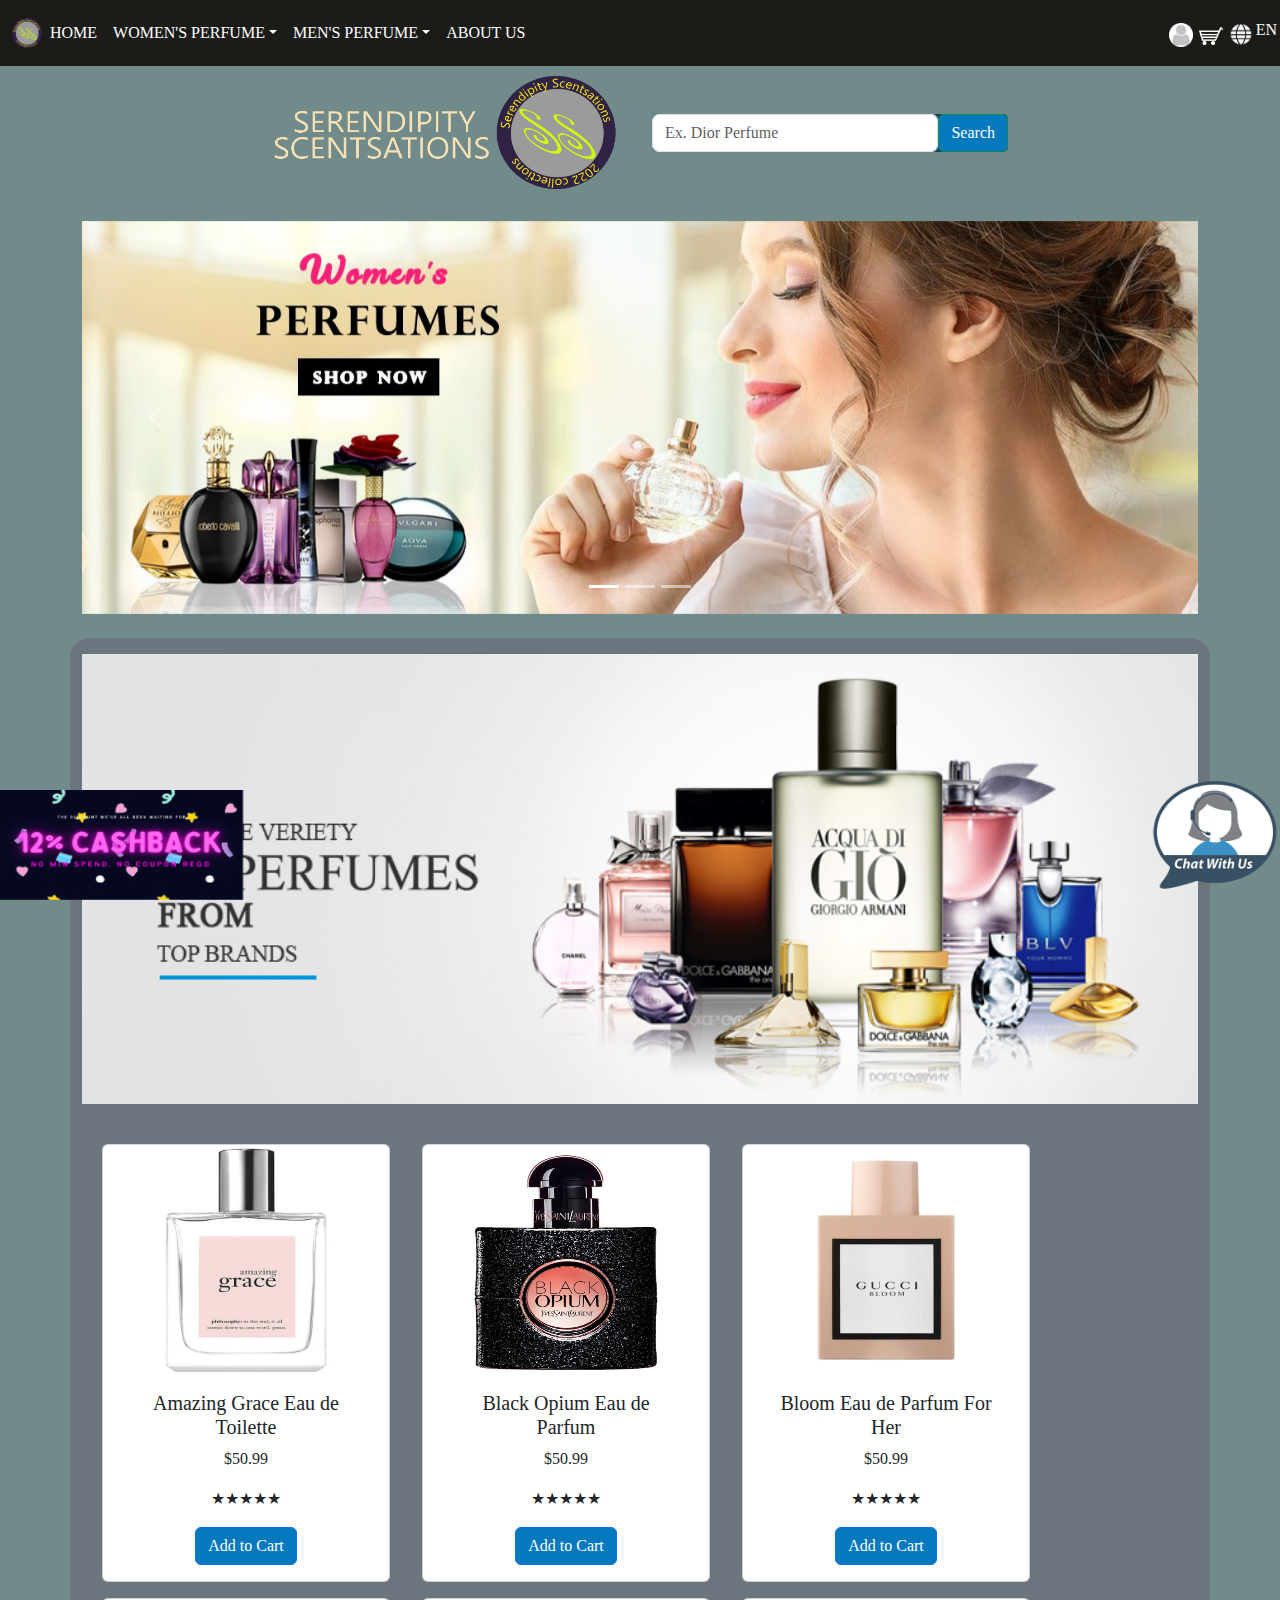
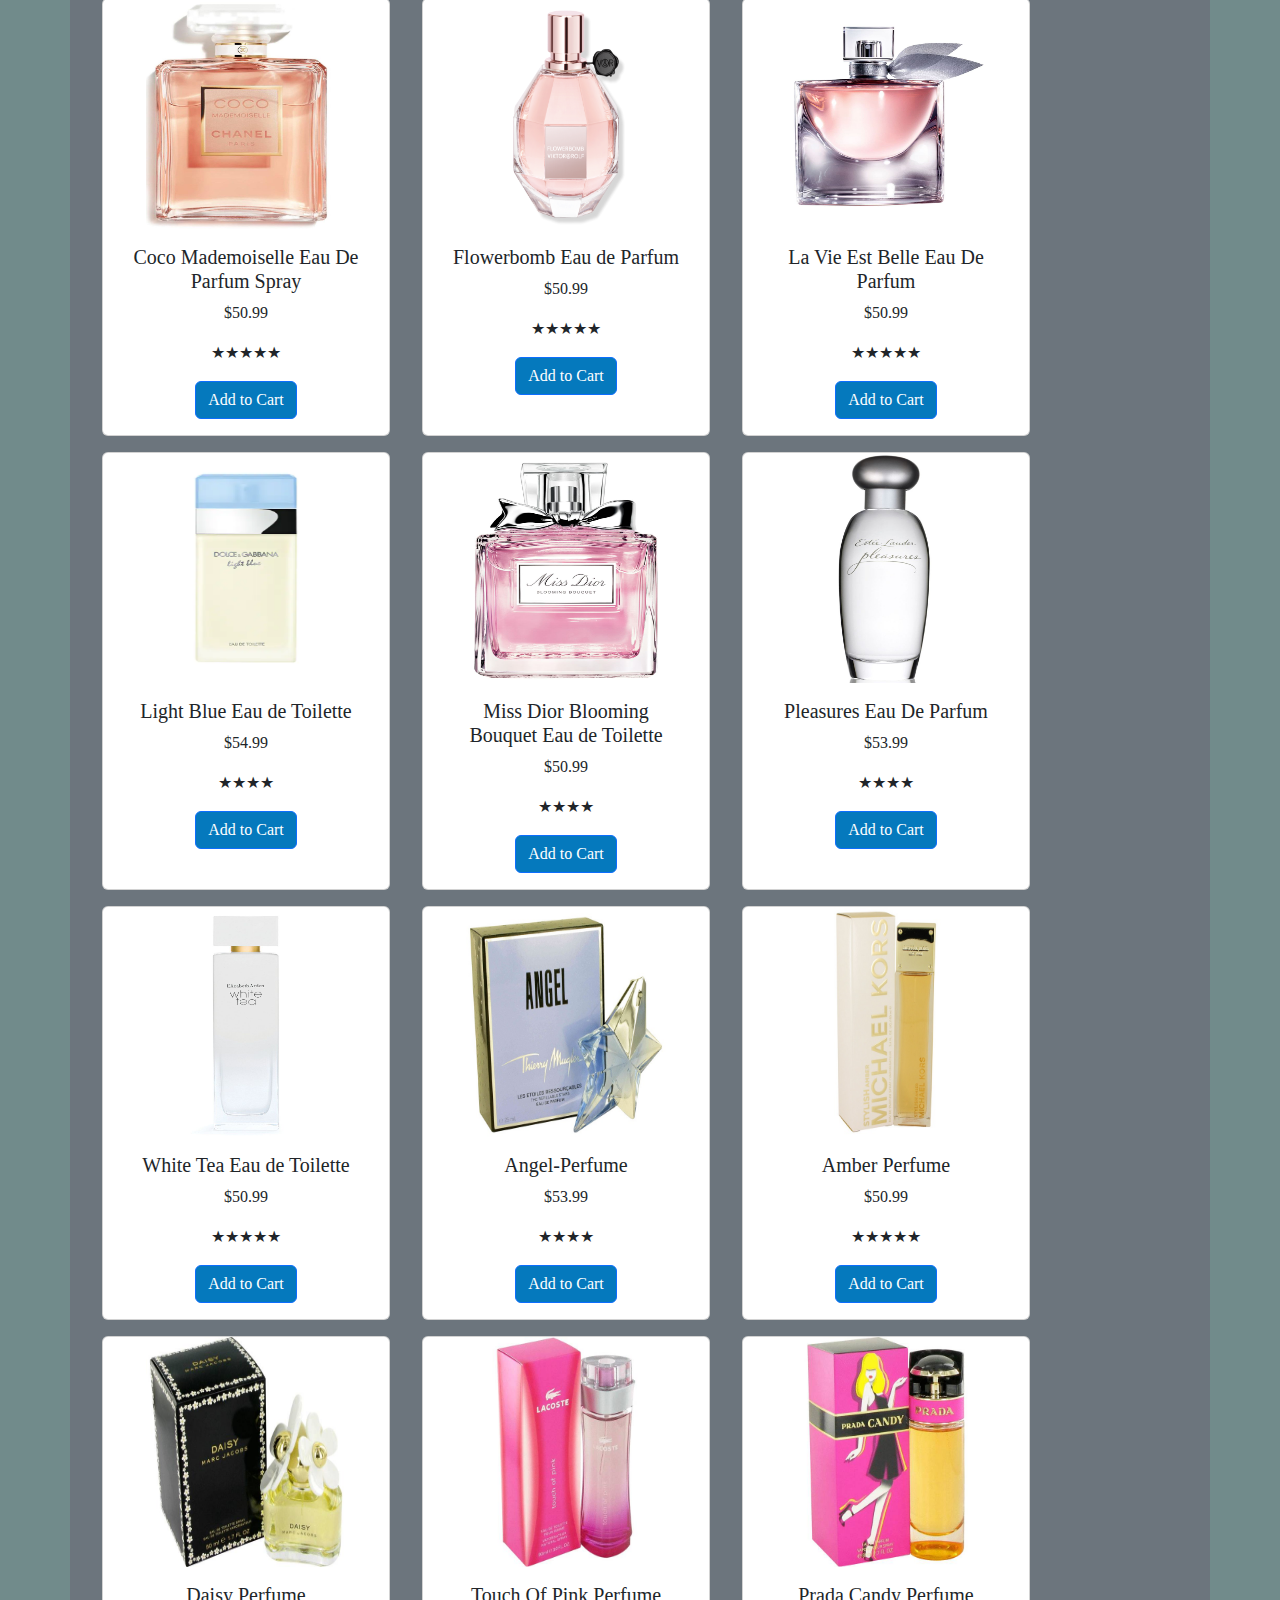
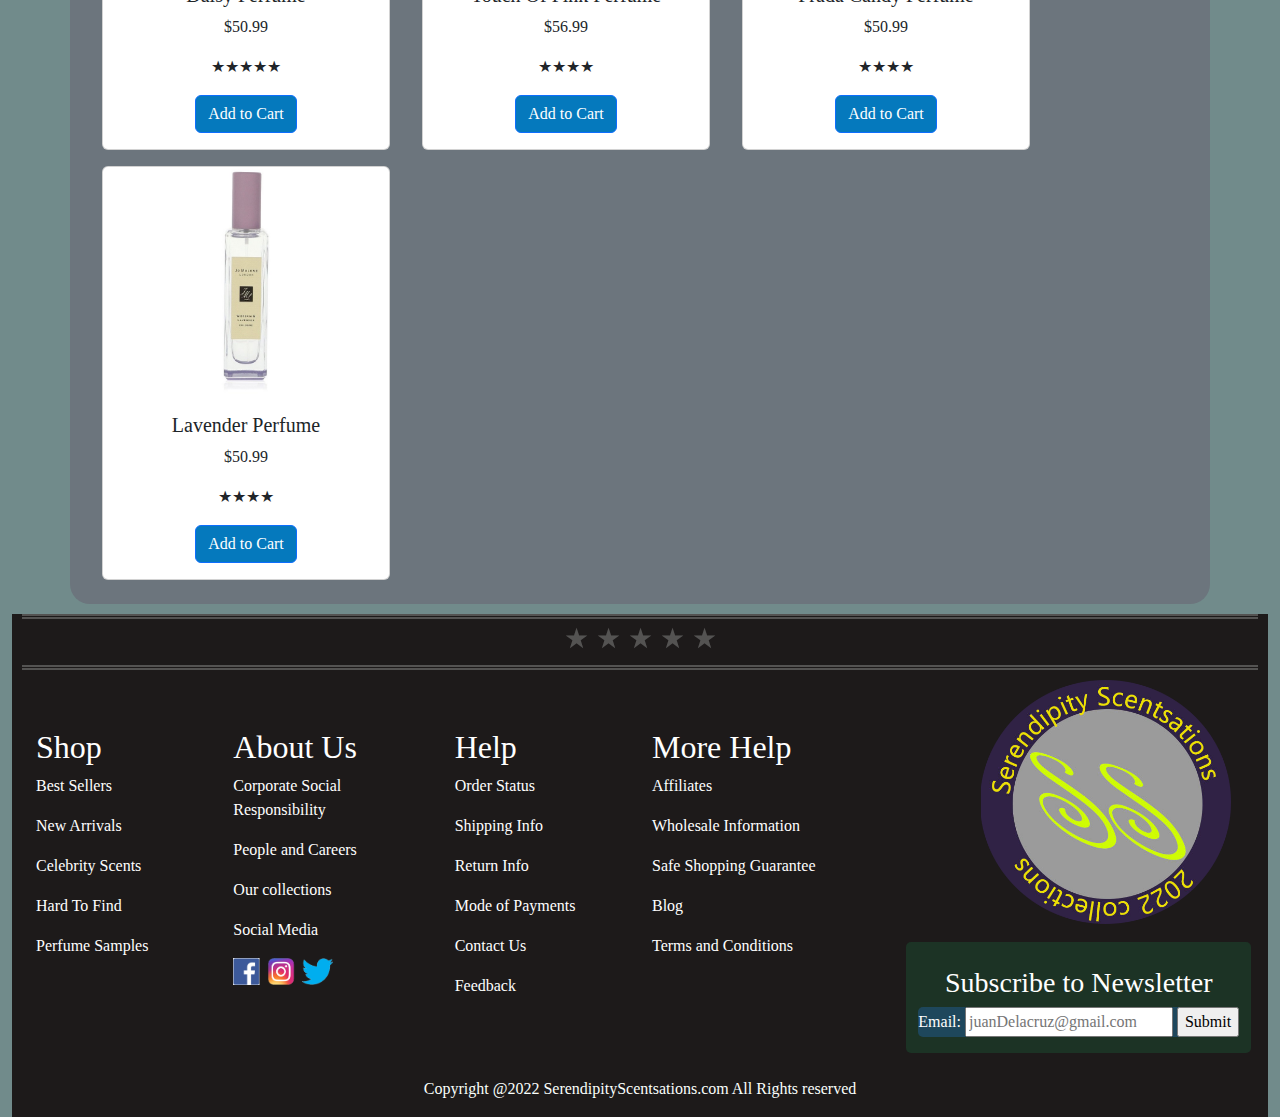
<file: women.html>
<!DOCTYPE html>
<html lang="en">
  <head>
    <meta charset="UTF-8" />
    <meta http-equiv="X-UA-Compatible" content="IE=edge" />
    <meta name="viewport" content="width=device-width,initial-scale=1.0" />
    <link rel="stylesheet" href="https://cdn.jsdelivr.net/npm/bootstrap@5.2.0/dist/css/bootstrap.min.css" />
    <link rel="icon" type="image/x-icon" href="main/pink.png" />
    <link rel="stylesheet" href="css/women.css">
    <script src="https://ajax.googleapis.com/ajax/libs/jquery/3.6.0/jquery.min.js"></script>
    <script src="https://cdn.jsdelivr.net/npm/bootstrap@5.2.1/dist/js/bootstrap.bundle.min.js"></script>
    <title>Women's Perfume</title>
  </head>
  <body>
    <div>
      <nav class="navbar navbar-expand-lg navbar-light ">
        <div class="container-fluid">
          <a class="=navbar-brand">
            <img class="brandlogo" src="main/frontlogo.png" alt="brand">
          </a>
          <button class="navbar-toggler" type="button" data-bs-toggle="collapse" data-bs-target="#navbar-supported-content">
            <span class="#navbar-toggler-icon"></span>
          </button>
          <div class="collapse navbar-collapse" id="navbar-supported-content">
            <ul class="navbar-nav me-auto">
              <li class="nav-item active">
                <a class="nav-link" href="index.html">HOME</a>
              </li>
              <li class="nav-item dropdown">
                <a class="nav-link dropdown-toggle" href="#" id="navbar-dropdown" role="button" data-bs-toggle="dropdown">WOMEN'S PERFUME</a>
                <ul class="dropdown-menu">
                  <a class="dropdown-menu-item" href="women.html">Women's Perfume</a>
                </ul>
              </li>
              <li class="nav-item dropdown">
                <a class="nav-link dropdown-toggle" href="#" id="navbar-dropdown" role="button" data-bs-toggle="dropdown">MEN'S PERFUME</a>
                <ul class="dropdown-menu">
                  <a class="dropdown-menu-item" href="men.html">Men's Perfume</a>
                </ul>
              </li>
              <li class="nav-item active">
                <a class="nav-link" href="about.html">ABOUT US</a>
              </li>
            </ul>
          </div>
        </div>
        <div>
          <img class="icon" src="icon/login.png" width="30px">
        </div>
        <div>
          <img class="icon" src="icon/cart.png" width="30px">
        </div>
        <div>
          <img class="icon" src="icon/lang.png" width="30px">
        </div>
        <div class="lang">
          <p>EN</p>
        </div>
      </nav>
    </div>
    <div class="container">
      <div class="row">
        <div class="col-lg-2 pt-4"></div>
        <div class="col-lg-4 pt-2 ">
          <img class="logo" src="main/Logo.png">
        </div>
        <div class="col-lg-4 pt-5">
          <form class="d-flex">
            <input class="form-control" type="search" placeholder="Ex. Dior Perfume" />
            <button class="btn btn-outline-success" type="submit"> Search </button>
          </form>
        </div>
        <div class="col-lg-2 pt-4"></div>
      </div>
    </div>
    <div class="container pt-4 pb-4">
      <div class="row">
        <div id="carousel-captions" class="carousel slide" data-bs-interval="3500" data-bs-ride="carousel">
          <div class="carousel-indicators">
            <button type="button" data-bs-target="#carousel-captions" data-bs-slide-to="0" class="active"></button>
            <button type="button" data-bs-target="#carousel-captions" data-bs-slide-to="1"></button>
            <button type="button" data-bs-target="#carousel-captions" data-bs-slide-to="2"></button>
          </div>
          <div class="carousel-inner">
            <div class="carousel-item active">
              <img class="c1" src="carousel/womens.jpg" class="d-block w-100" alt="Image" />
            </div>
            <div class="carousel-item">
              <img class="c2" src="carousel/womens2.jpeg" class="d-block w-100" alt="Image" />
            </div>
            <div class="carousel-item">
              <img class="c3" src="carousel/womens3.jpg" class="d-block w-100" alt="Image" />
            </div>
          </div>
          <button class="carousel-control-prev" type="button" data-bs-target="#carousel-captions" data-bs-slide="prev">
            <span class="carousel-control-prev-icon"></span>
            <span class="visually-hidden">Previous</span>
          </button>
          <button class="carousel-control-next" type="button" data-bs-target="#carousel-captions" data-bs-slide="next">
            <span class="carouse-control-next-icon"></span>
            <span class="visually-hidden">Next</span>
          </button>
        </div>
      </div>
    </div>
    <div>
      <div class="container pt-2 pb-4 bg-secondary text-black width:100% " ;>
        <div class="row">
          <div class="col-lg-12 pb-4 mt-2">
            <div class="card-body text-success">
              <img class="banner1" src="main/pbanner.jpg">
            </div>
          </div>
          <div class="card mt-3">
            <img class="card-img-top" src="women/Amazing Grace Eau de Toilette.jpg" alt="image">
            <div class="card-body">
              <h5 class="card-title">Amazing Grace Eau de Toilette</h5>
              <div class="col text-center">
                <p>$50.99</p>
                <p>★★★★★</p>
                <a href="#" class="btn btn-primary">Add to Cart</a>
              </div>
            </div>
          </div>
          <div class="card mt-3">
            <img class="card-img-top" src="women/Black Opium Eau de Parfum.jpg" alt="image">
            <div class="card-body">
              <h5 class="card-title">Black Opium Eau de Parfum</h5>
              <div class="col text-center">
                <p>$50.99</p>
                <p>★★★★★</p>
                <a href="#" class="btn btn-primary">Add to Cart</a>
              </div>
            </div>
          </div>
          <div class="card mt-3">
            <img class="card-img-top" src="women/Bloom Eau de Parfum For Her.png" alt="image">
            <div class="card-body">
              <h5 class="card-title">Bloom Eau de Parfum For Her</h5>
              <div class="col text-center">
                <p>$50.99</p>
                <p>★★★★★</p>
                <a href="#" class="btn btn-primary">Add to Cart</a>
              </div>
            </div>
          </div>
          <div class="card mt-3">
            <img class="card-img-top" src="women/Coco Mademoiselle Eau De Parfum Spray.jpg" alt="image">
            <div class="card-body">
              <h5 class="card-title">Coco Mademoiselle Eau De Parfum Spray</h5>
              <div class="col text-center">
                <p>$50.99</p>
                <p>★★★★★</p>
                <a href="#" class="btn btn-primary">Add to Cart</a>
              </div>
            </div>
          </div>
          <div class="card mt-3">
            <img class="card-img-top" src="women/Flowerbomb Eau de Parfum.png" alt="image">
            <div class="card-body">
              <h5 class="card-title">Flowerbomb Eau de Parfum</h5>
              <div class="col text-center">
                <p>$50.99</p>
                <p>★★★★★</p>
                <a href="#" class="btn btn-primary">Add to Cart</a>
              </div>
            </div>
          </div>
          <div class="card mt-3">
            <img class="card-img-top" src="women/La Vie Est Belle Eau De Parfum.jpg" alt="image">
            <div class="card-body">
              <h5 class="card-title">La Vie Est Belle Eau De Parfum</h5>
              <div class="col text-center">
                <p>$50.99</p>
                <p>★★★★★</p>
                <a href="#" class="btn btn-primary">Add to Cart</a>
              </div>
            </div>
          </div>
          <div class="card mt-3">
            <img class="card-img-top" src="women/Light Blue Eau de Toilette.png" alt="image">
            <div class="card-body">
              <h5 class="card-title">Light Blue Eau de Toilette</h5>
              <div class="col text-center">
                <p>$54.99</p>
                <p>★★★★</p>
                <a href="#" class="btn btn-primary">Add to Cart</a>
              </div>
            </div>
          </div>
          <div class="card mt-3">
            <img class="card-img-top" src="women/Miss Dior Blooming Bouquet Eau de Toilette.jpg" alt="image">
            <div class="card-body">
              <h5 class="card-title">Miss Dior Blooming Bouquet Eau de Toilette</h5>
              <div class="col text-center">
                <p>$50.99</p>
                <p>★★★★</p>
                <a href="#" class="btn btn-primary">Add to Cart</a>
              </div>
            </div>
          </div>
          <div class="card mt-3">
            <img class="card-img-top" src="women/Pleasures Eau De Parfum.jpg" alt="image">
            <div class="card-body">
              <h5 class="card-title">Pleasures Eau De Parfum</h5>
              <div class="col text-center">
                <p>$53.99</p>
                <p>★★★★</p>
                <a href="#" class="btn btn-primary">Add to Cart</a>
              </div>
            </div>
          </div>
          <div class="card mt-3">
            <img class="card-img-top" src="women/White Tea Eau de Toilette.jpg" alt="image">
            <div class="card-body">
              <h5 class="card-title">White Tea Eau de Toilette</h5>
              <div class="col text-center">
                <p>$50.99</p>
                <p>★★★★★</p>
                <a href="#" class="btn btn-primary">Add to Cart</a>
              </div>
            </div>
          </div>
          <div class="card mt-3">
            <img class="card-img-top" src="women/Angel-Perfume-By-Thierry-Mugler.jpeg" alt="image">
            <div class="card-body">
              <h5 class="card-title">Angel-Perfume</h5>
              <div class="col text-center">
                <p>$53.99</p>
                <p>★★★★</p>
                <a href="#" class="btn btn-primary">Add to Cart</a>
              </div>
            </div>
          </div>
          <div class="card mt-3">
            <img class="card-img-top" src="women/Michael-Kors-Stylish-Amber-Perfume.jpeg" alt="image">
            <div class="card-body">
              <h5 class="card-title">Amber Perfume</h5>
              <div class="col text-center">
                <p>$50.99</p>
                <p>★★★★★</p>
                <a href="#" class="btn btn-primary">Add to Cart</a>
              </div>
            </div>
          </div>
          <div class="card mt-3">
            <img class="card-img-top" src="women/Marc-Jacobs-Daisy-Perfume.jpeg" alt="image">
            <div class="card-body">
              <h5 class="card-title">Daisy Perfume</h5>
              <div class="col text-center">
                <p>$50.99</p>
                <p>★★★★★</p>
                <a href="#" class="btn btn-primary">Add to Cart</a>
              </div>
            </div>
          </div>
          <div class="card mt-3">
            <img class="card-img-top" src="women/Touch-Of-Pink-Perfume-by-Lacoste.jpeg" alt="image">
            <div class="card-body">
              <h5 class="card-title">Touch Of Pink Perfume</h5>
              <div class="col text-center">
                <p>$56.99</p>
                <p>★★★★</p>
                <a href="#" class="btn btn-primary">Add to Cart</a>
              </div>
            </div>
          </div>
          <div class="card mt-3">
            <img class="card-img-top" src="women/Prada-Candy-Perfume.jpeg" alt="image">
            <div class="card-body">
              <h5 class="card-title">Prada Candy Perfume</h5>
              <div class="col text-center">
                <p>$50.99</p>
                <p>★★★★</p>
                <a href="#" class="btn btn-primary">Add to Cart</a>
              </div>
            </div>
          </div>
          <div class="card mt-3">
            <img class="card-img-top" src="women/Jo-Malone-Wisteria-Lavender-Perfume.jpeg" alt="image">
            <div class="card-body">
              <h5 class="card-title">Lavender Perfume</h5>
              <div class="col text-center">
                <p>$50.99</p>
                <p>★★★★</p>
                <a href="#" class="btn btn-primary">Add to Cart</a>
              </div>
            </div>
          </div>
        </div>
      </div>
    </div>
    <div class="fixed-bottom">
      <a href="#">
        <img class="promo" src="main/Gif.gif">
      </a>
    </div>
    <div>
      <img id="foo" src="icon/chat.png" width="130px">
    </div>
    <footer>
      <div class="container-fluid">
        <div class="row">
          <div class="col-lg-12">
            <div class="tablefooter table-bordered">
              <div class="green-bg">
                <hr class="divider">
              </div>
              <div class="container-fluid">
                <div class="row">
                  <div class="col-lg-2 pt-5 p-4">
                    <h2>Shop </h2>
                    <p> Best Sellers </br>
                    </p>
                    <p> New Arrivals </br>
                    </p>
                    <p> Celebrity Scents </br>
                    </p>
                    <p> Hard To Find </br>
                    </p>
                    <p> Perfume Samples </br>
                    </p>
                  </div>
                  <div class="col-lg-2 pt-5">
                    <h2>About Us</h2>
                    <p> Corporate Social Responsibility </br>
                    </p>
                    <p> People and Careers </br>
                    </p>
                    <p> Our collections </br>
                    </p>
                    <p> Social Media </br>
                    </p>
                    <img src="icon/social.png" width="100px">
                  </div>
                  <div class="col-lg-2 pt-5 p-4">
                    <h2>Help</h2>
                    <p> Order Status </br>
                    </p>
                    <p> Shipping Info </br>
                    </p>
                    <p> Return Info </br>
                    </p>
                    <p> Mode of Payments </br>
                    </p>
                    <p> Contact Us </br>
                    </p>
                    <p> Feedback </br>
                    </p>
                  </div>
                  <div class="col-lg-2 pt-5">
                    <h2>More Help</h2>
                    <p> Affiliates </br>
                    </p>
                    <p> Wholesale Information </br>
                    </p>
                    <p> Safe Shopping Guarantee </br>
                    </p>
                    <p>Blog </br>
                    </p>
                    <p> Terms and Conditions </br>
                    </p>
                  </div>
                  <div class="col-lg-4 pb-4">
                    <img class="footerlogo" src="main/frontlogo.png">
                    <div class="container-fluid">
                      <div class="row">
                        <div class="tablenewsletter table-bordered mt-3 ">
                          <div class="col-lg-12 pt-4 ">
                            <h3 class="sub">Subscribe to Newsletter</h3>
                            <form class="newsletter">
                              <p> Email: <input type="text" name="email" placeholder="juanDelacruz@gmail.com">
                                <input type="submit" name="submit" accept="submit" />
                                <br />
                              </p>
                            </form>
                          </div>
                        </div>
                      </div>
                    </div>
                  </div>
                  <p class="footer">Copyright @2022 SerendipityScentsations.com All Rights reserved</p>
                </div>
              </div>
            </div>
          </div>
        </div>
      </div>
    </footer>
  </body>
</html>
</file>
<file: css/main.css>
.navbar{
  background-color:rgb(27, 27, 24);
}
.dropdown:hover .dropdown-menu{
  background-color: rgb(100, 98, 96);
  display: block;
}
.brandlogo{
  width:30px;
}
.dropdown-menu-item{
  text-decoration: none;
  color: aliceblue;
}
body {
  background-color: rgb(46, 47, 48);
  margin: 0;
  font-family: open sans-serif;
}
a:hover{
  background-color: bisque;
}
.nav-link{
  color: #ffffff;
}
.btn{
  background-color:rgb(5, 121, 189) ;
  color: rgb(255, 255, 255) 
}
.logo{
  padding-top: 20px;
  margin:auto;
  width:100%;
}
.deals{
  width:100%;
  height: 65%;
}
.hr{
  background-color:rgb(231, 216, 219);
  padding-bottom: 20px;
  padding-top: 10px;
}
.mt{
  color: antiquewhite;
  text-align: center;
}
.mt2{
  color: antiquewhite;
  text-align: center;
  margin-right: 400px;
}
.material-icons{
  color: rgb(127, 129, 16);
}
.d-flex{
  padding-right: 25px;
}
h2{
  color: aliceblue;
}
h4{
  color:rgb(187, 199, 135) 
}
h3{
  color: aliceblue;
}
h5{
  color: rgb(213, 224, 203);
}
.topbrand{
  height:150PX;
  margin-top: 0%;
  margin-bottom:0;
}
.intro{
  margin-top:20px ;
  margin-bottom: 15px;
  text-align:center;
  color: rgb(237, 240, 229);
}
.help {
  color: #f8ffff;
}
.hr-theme-slash-2 {
  display: flex;
  padding-top: 20px;
}
.hr-line {
  width:100%;
  position:relative;
  margin:15px;
  border-bottom:3px solid #000;
}
.hr-icon {
  position: relative;
  top: 3px;
  color: #f8ffff;
}
.c1 , .c2 , .c3{
  margin:auto;
  max-height: 700px;
  width: max-content;
  width:100%;
  padding-bottom: 30px;
}
.cc1 , .cc2 , .cc3{
  margin:auto;
  height: 100px;
  width: max-content;
  width:20%;
}
.footer{
  text-align: center;
  color:rgb(138, 179, 214);
}
.slides{
  width:40%;
}
.tablefooter{
  background-color: rgb(29, 26, 26);
}
.tablenewsletter {
  background-color: #1c3325;
  width: fit-content;
  border-radius: 5px;
  margin-left: 45px;
}
p2{
  color: aliceblue;
}
p2:hover{
  background-color: rgb(53, 77, 77);
}
.accord{
  margin-top: 40px;
  text-align: center;
}
p{
  color: #fafffc;
}
.footer{
  text-align: center;
  color: #fafffc;
}
hr.divider {
  padding: 2px;
  border: none;
  border-top: 5px double #fafffc;
  border-bottom: 5px double #fafffc;
  color: #fafffc;
  text-align: center;
  margin: 10px;
}
hr.divider:after {
  content: "★ ★ ★ ★ ★";
  display: inline-block;
  position: relative;
  top: -0.1em;
  font-size: 1.75em;
  padding: 0 0.5em;
  font-weight: normal;
}
.footerlogo{
  width:250px;
  margin-left: 120px;
}
#foo {
  position: fixed;
  bottom: 0;
  right: 0;
}
.index {
  position: absolute;
  left: 0px;
  top: 0px;
  z-index: 1;
}
</file>
<file: css/mcarousel.css>
.brand{
    width: 95%;
    height: 90px;
  }
  
  .MultiCarousel {
    float: left;
    overflow: hidden;
    padding: 15px;
    width: 100%;
    position: relative;
  }
  .MultiCarousel .MultiCarousel-inner {
    transition: 1s ease all;
    float: left;
  }
  .MultiCarousel .MultiCarousel-inner .item {
    float: left;
  }
  .MultiCarousel .MultiCarousel-inner .item > div {
    text-align: center;
    padding: 10px;
    margin: 10px;
    background: #f1f1f1;
    color: #666;
  }
  .MultiCarousel .leftLst,
  .MultiCarousel .rightLst {
    position: absolute;
    border-radius: 50%;
    top: calc(50% - 20px);
  }
  .MultiCarousel .leftLst {
    left: 0;
  }
  .MultiCarousel .rightLst {
    right: 0;
  }
  .MultiCarousel .leftLst.over,
  .MultiCarousel .rightLst.over {
    pointer-events: none;
    background: #ccc;
  }
  .brand:hover{
    transform: scale(1.2)
  }
</file>
<file: css/about.css>
.navbar-nav{
  text-align:justify;
}
.navbar-toggler{
  color: aliceblue;
}
.navbar{
  background-color:rgb(27, 27, 24);
}
.nav-link{
  color:white 
}
.dropdown:hover .dropdown-menu{
  background-color: rgb(70, 64, 56);
  display: block;
}
.sub{
  text-align:center;
}
.brandlogo{
  width:30px;
}
body {
  background-color:  rgb(46, 47, 48);
  margin: 0;
  font-family: open sans-serif;
}
p2{
  color: aliceblue;
}
a:hover{
  background-color: bisque;
}
.nav-link{
  color: #ffffff;
}
.dropdown-menu-item{
  text-decoration:none;
  color: rgb(255, 253, 253);
}
.btn{
  background-color:rgb(5, 121, 189) ;
  color: rgb(255, 255, 255) 
}
h1,h3,h5{
  text-align: center;
}
.tablenewsletter{
  background-color: #1c3325;
  width: fit-content;
  border-radius: 5px;
  margin-left: 45px;
}
#foo {
  position: fixed;
  bottom: 0;
  right: 0;
}
.contact {
  padding-top: 20px;
  color: #ffffff;
}
.tablefooter{
  background-color: rgb(29, 26, 26);
  color: #ffffff;
}
hr.divider {
  padding: 2px;
  border: none;
  border-top: 5px double #fafffc;
  border-bottom: 5px double #fafffc;
  color: #fafffc;
  text-align: center;
  margin: 10px;
}
hr.divider:after {
  content: "★ ★ ★ ★ ★";
  display: inline-block;
  position: relative;
  top: -0.1em;
  font-size: 1.75em;
  padding: 0 0.5em;
  font-weight: normal;
}
.footerlogo{
  width:250px;
  margin-left: 120px;
}
.footer{
  text-align: center;
  color: #fafffc;
}
.us{
  width: 250px;
}
.card{
  width: 18rem;
  padding: 1rem;
}
.card-title{
  text-align: center;
}
.card-img-top{
  height: 350px;
}
.container{
  background-color: #f1f1f1;
  border-style: double;
}
.about{
  margin-right: auto;
  margin-left: auto;
  display:flex;
  justify-content: center;
  padding-top: 20px;
}
.aboutus{
  font-size:100px;
  padding: 30px;
  color: aliceblue;
}
.defineaboutus{
  padding: 30px;
  color: aliceblue;
}
hr.rounded {
  border-top: 8px solid #bbb;
  border-radius: 5px;
  margin-top: 100px;
}
.developers{
  font-size: 70px;
  padding-bottom: 50px;
  color: aliceblue;
}
#foo {
  position: fixed;
  bottom: 0;
  right: 0;
  z-index: 1;
}
</file>
<file: css/men.css>
.navbar{
  background-color:rgb(27, 27, 24);
}
.dropdown:hover .dropdown-menu{
  background-color: rgb(100, 98, 96);
  display: block;
}
.brandlogo{
  width:30px;
}
.dropdown-menu-item{
  text-decoration: none;
  color: aliceblue;
}
body {
  background-color: rgb(46, 47, 48);
  margin: 0;
  font-family: open sans-serif;
}
a:hover{
  background-color: bisque;
}
.nav-link{
  color: #ffffff;
}
.btn{
  background-color:rgb(5, 121, 189) ;
  color: rgb(255, 255, 255) 
}
.logo{
  width:100% ;
  height: 95%;
}
h5{
  text-align: center;
}
.c1 , .c2 , .c3{
  margin:auto;
  max-height: 450px;
  width: max-content;
  width:100%;
}
.border{
  border-radius: 10px;
}
.card-img{
  height: 95%;
  margin-left: 40%;
}
.container{
  border-radius: 20px;
}
.card{
  width: 18rem;
  margin-left: 2rem;
}
.card:hover{
  transform: scale(1.2) 
}
.btn{
  text-align: center;
}
.banner{
  width: 100%;
}
.banner1{
  width: 100%;
  height: 450px;
}
.promo{
  width:19%;
  height:110px ;
}
.icon{
  padding: 3px;
  padding-bottom: 0;
}
.brandlogo{
  width:30px;
}
.lang{
  color: #ffffff;
  margin-right: 3px;
  padding-top: 10px;
}
hr.divider {
  padding: 2px;
  border: none;
  border-top: 5px double #fafffc;
  border-bottom: 5px double #fafffc;
  color: #fafffc;
  text-align: center;
  margin: 10px;
}
hr.divider:after {
  content: "★ ★ ★ ★ ★";
  display: inline-block;
  position: relative;
  top: -0.1em;
  font-size: 1.75em;
  padding: 0 0.5em;
  font-weight: normal;
}
.tablefooter {
  background-color: rgb(29, 26, 26);
  color: #ffffff;
}
.tablenewsletter{
  background-color: #1c3325;
  width: fit-content;
  border-radius: 5px;
  margin-left: 45px;
}
#foo {
  position: fixed;
  bottom: 0;
  right: 0;
}
.contact {
  padding-top: 20px;
  color: #ffffff;
}
.footerlogo{
  width:250px;
  margin-left: 120px;
}
.footer{
  text-align: center;
  color: #fafffc;
}
</file>
<file: css/women.css>
.navbar-nav{
  text-align:justify;
}
.navbar{
  background-color:rgb(27, 27, 24);
}
.dropdown:hover .dropdown-menu{
  background-color: rgb(70, 64, 56);
  display: block;
}
.nav-link{
  color:white 
}
.dropdown-menu-item{
  text-decoration:none;
  color: rgb(255, 253, 253);
}
.brandlogo{
  width:30px;
}
.sub{
  text-align:center;
}
body {
  background-color: rgb(113, 139, 139);
  margin: 0;
  font-family: open sans-serif;
}
a:hover{
  background-color: bisque;
}
.nav-link{
  color: #ffffff;
}
form{
  background-color:rgb(30, 71, 92) ;
  border-radius: 5px;
}
.btn{
  background-color:rgb(5, 121, 189) ;
  color: rgb(255, 255, 255) 
}
.logo{
  width:100% ;
  height: 95%;
}
.c1 , .c2 , .c3{
  margin:auto;
  max-height: 450px;
  width: max-content;
  width:100%;
}
.border{
  border-radius: 10px;
}
h5{
  text-align: center;
}
.card-img{
  height: 80%;
  margin-left: 40%;
}
.container{
  border-radius: 20px;
}
.card{
  width: 18rem;
  margin-left: 2rem;
}
.card:hover{
  transform: scale(1.2) 
}
.btn{
  text-align: center;
}
.banner{
  width: 100%;
}
.banner1{
  width: 100%;
  height: 450px;
}
.promo{
  width:19%;
  height:110px ;
}
.icon{
  padding: 3px;
  padding-bottom:0;
}
.lang{
  color: #ffffff;
  margin-right: 3px;
  padding-top: 10px;
}
hr.divider {
  padding: 2px;
  border: none;
  border-top: 5px double #fafffc;
  border-bottom: 5px double #fafffc;
  color: #fafffc;
  text-align: center;
  margin: 10px;
}
hr.divider:after {
  content: "★ ★ ★ ★ ★";
  display: inline-block;
  position: relative;
  top: -0.1em;
  font-size: 1.75em;
  padding: 0 0.5em;
  font-weight: normal;
}
.tablefooter{
  background-color: rgb(29, 26, 26);
  color: #ffffff;
}
.tablenewsletter{
  background-color: #1c3325;
  width: fit-content;
  margin-left: 45px;
  border-radius: 5px;
}
#foo {
  position: fixed;
  bottom: 0;
  right: 0;
}
.contact {
  padding-top: 20px;
  color: #ffffff;
}
.card-img-top{
  margin:auto;
  text-align: center;
  height: 230px;
  width:200px ;
}
.footerlogo{
  width:250px;
  margin-left: 120px;
}
.footer{
  text-align: center;
  color: #fafffc;
}
</file>
